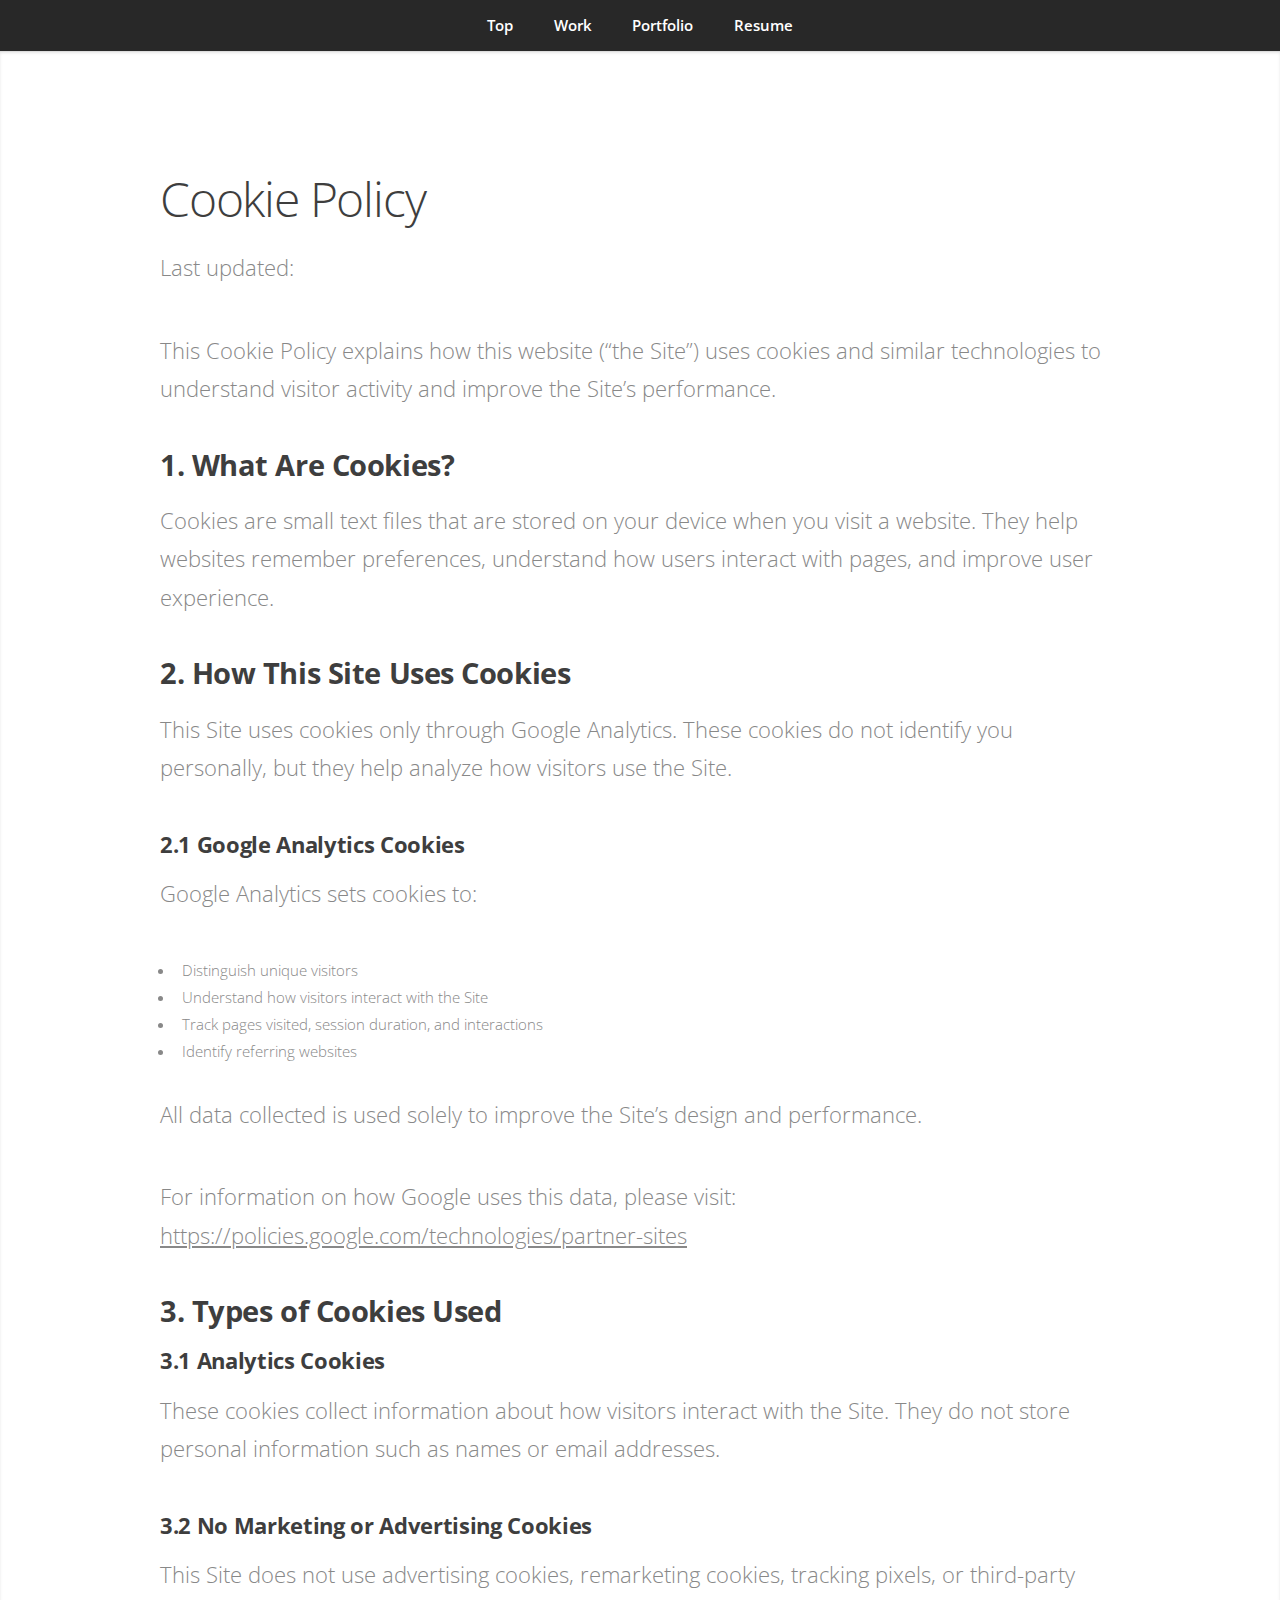
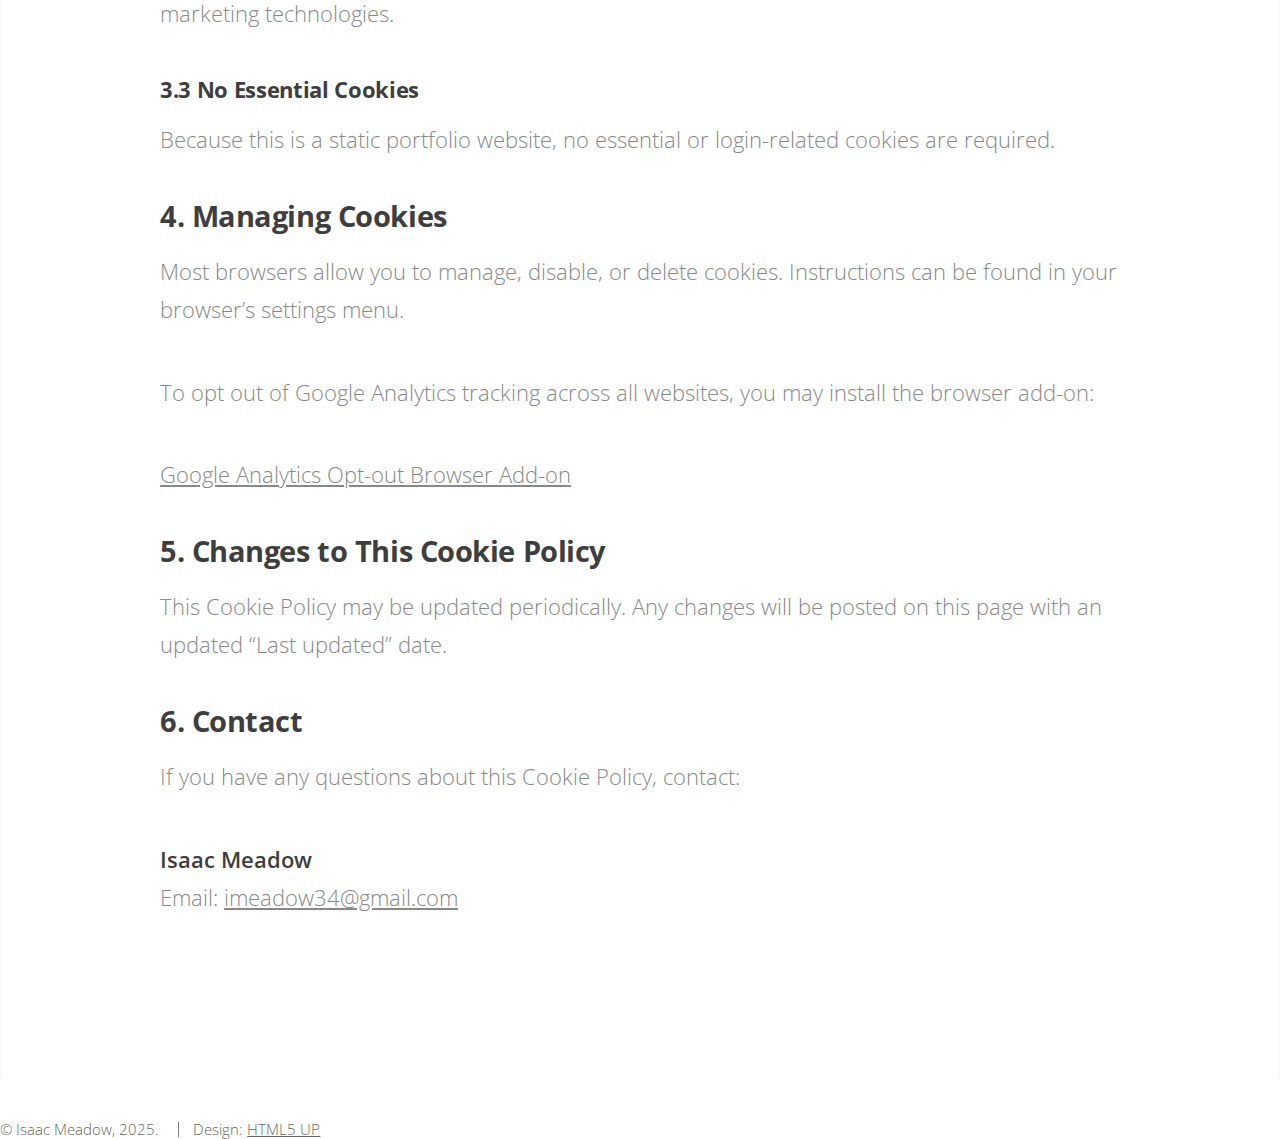
<file: cookie-policy.html>
<!DOCTYPE html>
<!--
	Miniport by HTML5 UP
	html5up.net | @ajlkn
	Free for personal and commercial use under the CCA 3.0 license (html5up.net/license)
-->
<html lang="en">
  <head>
    <title>Isaac Meadow Portfolio</title>
    <meta charset="utf-8" />
    <meta
    name="viewport"
    content="width=device-width, initial-scale=1"
  />  
    <link rel="stylesheet" href="assets/css/main.css" />

    <link rel="icon" type="image/png" sizes="32x32" href="./favicon-32x32.png">
    <link rel="icon" type="image/png" sizes="16x16" href="./favicon-16x16.png">
    <link rel="apple-touch-icon" sizes="180x180" href="./apple-touch-icon.png">
    <link rel="icon" type="image/png" sizes="192x192" href="./android-chrome-192x192.png"> 
    <link rel="icon" type="image/png" sizes="512x512" href="./android-chrome-512x512.png">   

    <meta name="description" content="Isaac Meadow's personal portfolio webpage showcasing projects, skills, and experience.">
    <meta name="viewport" content="width=device-width, initial-scale=1.0">
    
    <!-- Open Graph meta tags -->
    <meta property="og:type" content="website">
    <meta property="og:title" content="Isaac Meadow Portfolio">
    <meta property="og:description" content="Isaac Meadow's personal portfolio webpage showcasing projects, skills, and experience.">
    <meta property="og:image" content="https://isaacfmeadow.com/social-media.png">
    <meta property="og:url" content="https://isaacfmeadow.com">


  </head>
  <body class="is-preload">
    <!-- Nav -->
    <nav id="nav">
      <ul class="container">
        <li><a href="#top">Top</a></li>
        <li><a href="#work">Work</a></li>
        <li><a href="#portfolio">Portfolio</a></li>
        <li><a href="./portfolio_resume.pdf" target="_blank">Resume</a></li>
      </ul>
    </nav>

    <!-- Home -->
    <article id="top" class="wrapper style1">
      <div class="container">
        <h1>Cookie Policy</h1>
<p class="last-updated">Last updated: <!-- Add date here --></p>

<p>
  This Cookie Policy explains how this website (“the Site”) uses cookies and similar technologies
  to understand visitor activity and improve the Site’s performance.
</p>

<h2>1. What Are Cookies?</h2>
<p>
  Cookies are small text files that are stored on your device when you visit a website.
  They help websites remember preferences, understand how users interact with pages,
  and improve user experience.
</p>

<h2>2. How This Site Uses Cookies</h2>
<p>
  This Site uses cookies only through Google Analytics. These cookies do not identify you personally,
  but they help analyze how visitors use the Site.
</p>

<h3>2.1 Google Analytics Cookies</h3>
<p>
  Google Analytics sets cookies to:
</p>
<ul>
  <li>Distinguish unique visitors</li>
  <li>Understand how visitors interact with the Site</li>
  <li>Track pages visited, session duration, and interactions</li>
  <li>Identify referring websites</li>
</ul>

<p>
  All data collected is used solely to improve the Site’s design and performance.
</p>

<p>
  For information on how Google uses this data, please visit:<br>
  <a href="https://policies.google.com/technologies/partner-sites" target="_blank" rel="noopener noreferrer">
    https://policies.google.com/technologies/partner-sites
  </a>
</p>

<h2>3. Types of Cookies Used</h2>

<h3>3.1 Analytics Cookies</h3>
<p>
  These cookies collect information about how visitors interact with the Site.  
  They do not store personal information such as names or email addresses.
</p>

<h3>3.2 No Marketing or Advertising Cookies</h3>
<p>
  This Site does not use advertising cookies, remarketing cookies, tracking pixels,
  or third-party marketing technologies.
</p>

<h3>3.3 No Essential Cookies</h3>
<p>
  Because this is a static portfolio website, no essential or login-related cookies are required.
</p>

<h2>4. Managing Cookies</h2>
<p>
  Most browsers allow you to manage, disable, or delete cookies.  
  Instructions can be found in your browser’s settings menu.
</p>

<p>
  To opt out of Google Analytics tracking across all websites, you may install the browser add-on:
</p>
<p>
  <a href="https://tools.google.com/dlpage/gaoptout" target="_blank" rel="noopener noreferrer">
    Google Analytics Opt-out Browser Add-on
  </a>
</p>

<h2>5. Changes to This Cookie Policy</h2>
<p>
  This Cookie Policy may be updated periodically.  
  Any changes will be posted on this page with an updated “Last updated” date.
</p>

<h2>6. Contact</h2>
<p>If you have any questions about this Cookie Policy, contact:</p>
<p>
  <strong>Isaac Meadow</strong><br>
  Email: <a href="mailto:imeadow34@gmail.com">imeadow34@gmail.com</a>
</p>
        </div>
    </article>
      <footer>
        <ul id="copyright">
          <li>&copy; Isaac Meadow, 2025.</li>
          <li>Design: <a href="http://html5up.net">HTML5 UP</a></li>
        </ul>
      </footer>
    </article>

<!-- Google tag (gtag.js) -->
<script async src="https://www.googletagmanager.com/gtag/js?id=G-NL2PC5NGL1"></script>
<script>
  window.dataLayer = window.dataLayer || [];
  function gtag(){dataLayer.push(arguments);}
  gtag('js', new Date());

  gtag('config', 'G-NL2PC5NGL1');
</script>

    <!-- Scripts -->
    <script src="assets/js/jquery.min.js"></script>
    <script src="assets/js/jquery.scrolly.min.js"></script>
    <script src="assets/js/browser.min.js"></script>
    <script src="assets/js/breakpoints.min.js"></script>
    <script src="assets/js/util.js"></script>
    <script src="assets/js/main.js"></script>
  </body>
</html>
</file>
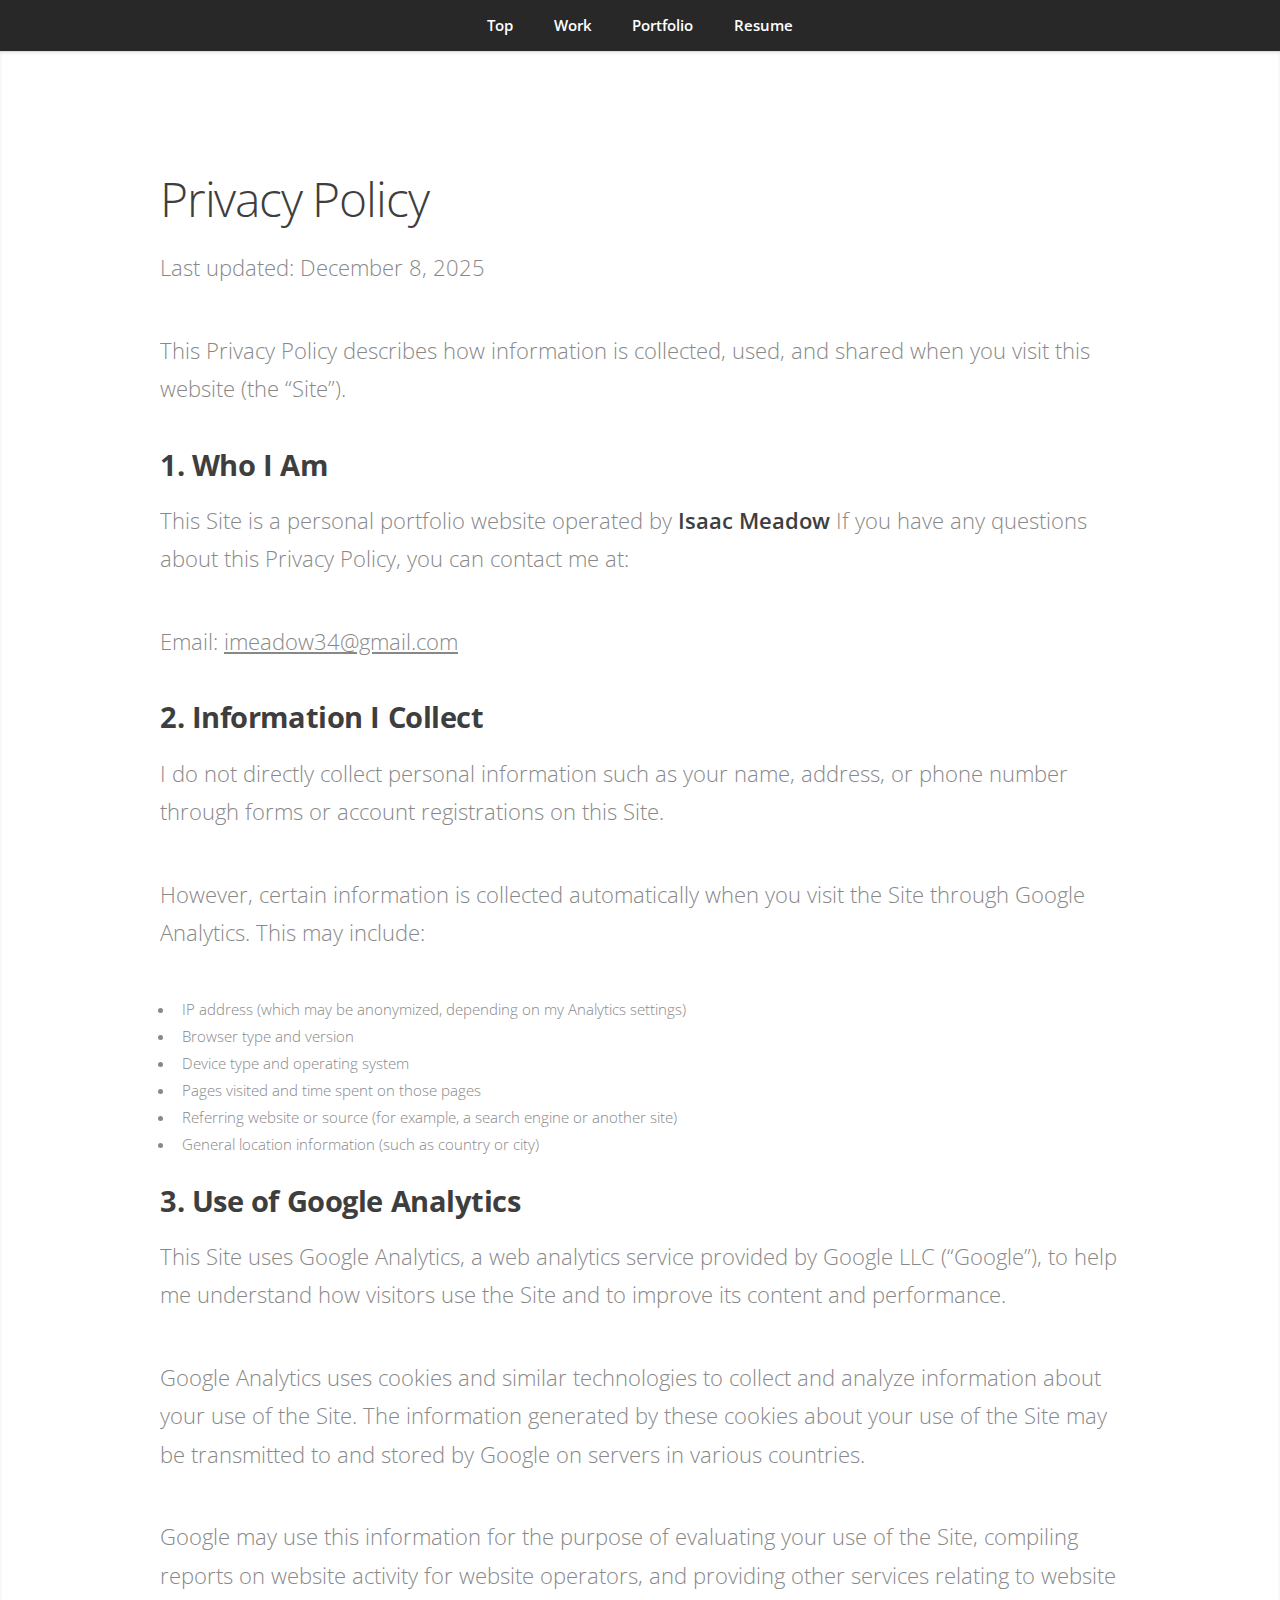
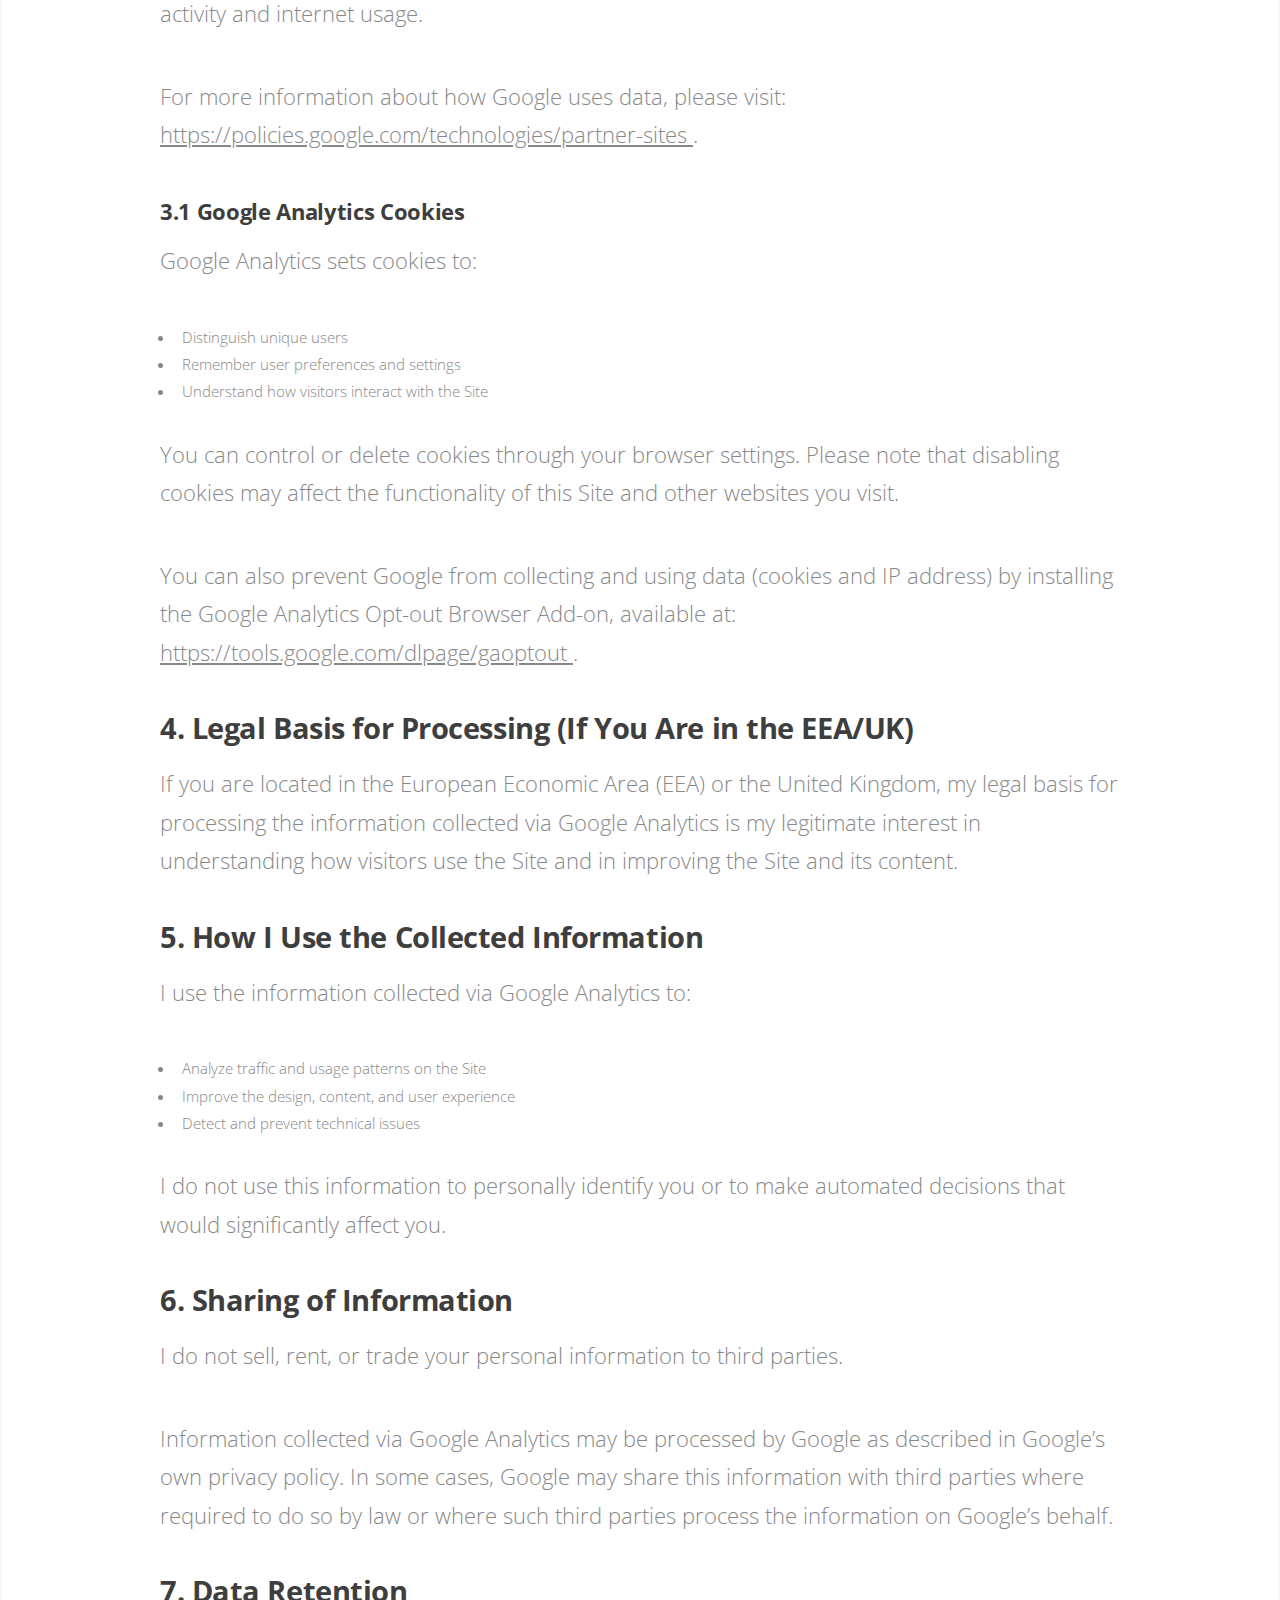
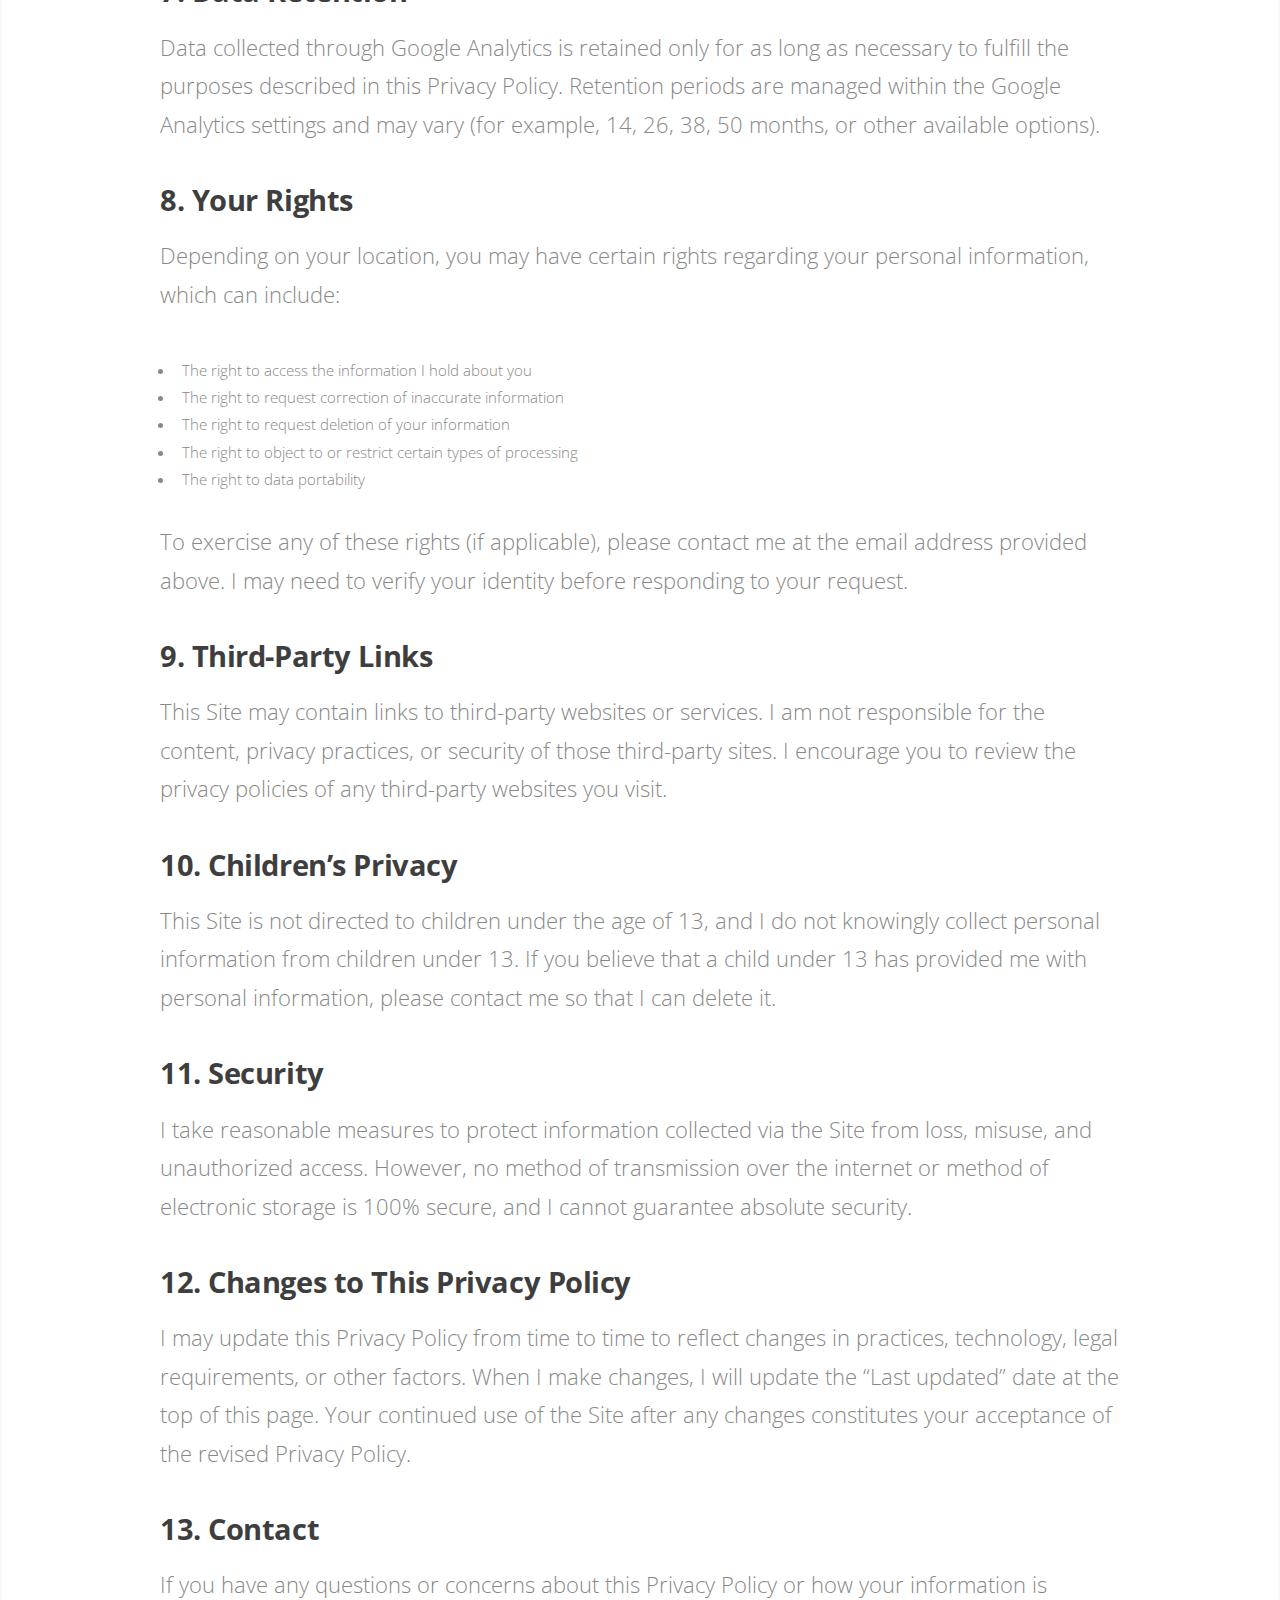
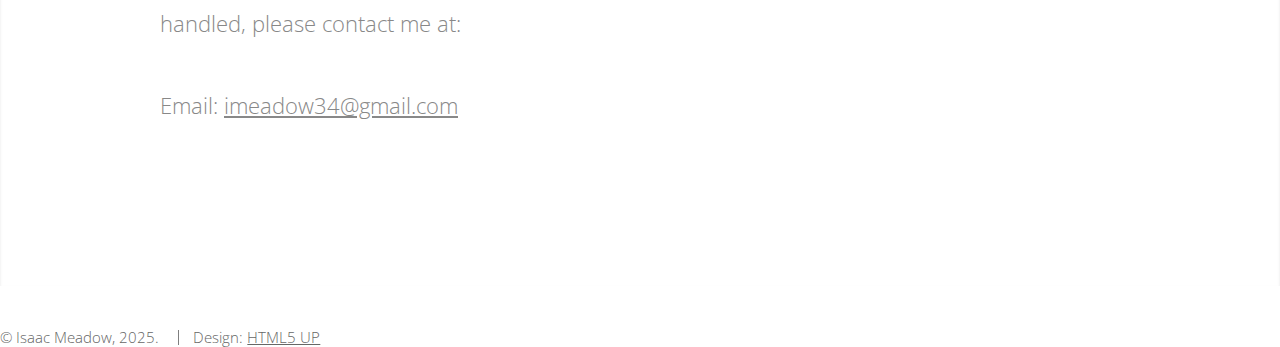
<file: privacy.html>
<!DOCTYPE html>
<!--
	Miniport by HTML5 UP
	html5up.net | @ajlkn
	Free for personal and commercial use under the CCA 3.0 license (html5up.net/license)
-->
<html lang="en">
  <head>
    <title>Isaac Meadow Portfolio</title>
    <meta charset="utf-8" />
    <meta
    name="viewport"
    content="width=device-width, initial-scale=1"
  />  
    <link rel="stylesheet" href="assets/css/main.css" />

    <link rel="icon" type="image/png" sizes="32x32" href="./favicon-32x32.png">
    <link rel="icon" type="image/png" sizes="16x16" href="./favicon-16x16.png">
    <link rel="apple-touch-icon" sizes="180x180" href="./apple-touch-icon.png">
    <link rel="icon" type="image/png" sizes="192x192" href="./android-chrome-192x192.png"> 
    <link rel="icon" type="image/png" sizes="512x512" href="./android-chrome-512x512.png">   

    <meta name="description" content="Isaac Meadow's personal portfolio webpage showcasing projects, skills, and experience.">
    <meta name="viewport" content="width=device-width, initial-scale=1.0">
    
    <!-- Open Graph meta tags -->
    <meta property="og:type" content="website">
    <meta property="og:title" content="Isaac Meadow Portfolio">
    <meta property="og:description" content="Isaac Meadow's personal portfolio webpage showcasing projects, skills, and experience.">
    <meta property="og:image" content="https://isaacfmeadow.com/social-media.png">
    <meta property="og:url" content="https://isaacfmeadow.com">


  </head>
  <body class="is-preload">
    <!-- Nav -->
    <nav id="nav">
      <ul class="container">
        <li><a href="#top">Top</a></li>
        <li><a href="#work">Work</a></li>
        <li><a href="#portfolio">Portfolio</a></li>
        <li><a href="./portfolio_resume.pdf" target="_blank">Resume</a></li>
      </ul>
    </nav>

    <!-- Home -->
    <article id="top" class="wrapper style1">
      <div class="container">
        <h1>Privacy Policy</h1>
        <p class="last-updated">Last updated: December 8, 2025<!-- Add date here, e.g. December 8, 2025 --></p>
      
        <p>
          This Privacy Policy describes how information is collected, used, and shared when you visit
          this website (the “Site”).
        </p>
      
        <h2>1. Who I Am</h2>
        <p>
          This Site is a personal portfolio website operated by
          <strong>Isaac Meadow</strong>
          If you have any questions about this Privacy Policy, you can contact me at:
        </p>
        <p>
          Email:
          <a href="mailto:isaacfmeadow@example.com">imeadow34@gmail.com</a>
          <!-- Replace with your contact email -->
        </p>
      
        <h2>2. Information I Collect</h2>
        <p>
          I do not directly collect personal information such as your name, address, or phone number
          through forms or account registrations on this Site.
        </p>
        <p>
          However, certain information is collected automatically when you visit the Site through
          Google Analytics. This may include:
        </p>
        <ul>
          <li>IP address (which may be anonymized, depending on my Analytics settings)</li>
          <li>Browser type and version</li>
          <li>Device type and operating system</li>
          <li>Pages visited and time spent on those pages</li>
          <li>Referring website or source (for example, a search engine or another site)</li>
          <li>General location information (such as country or city)</li>
        </ul>
      
        <h2>3. Use of Google Analytics</h2>
        <p>
          This Site uses Google Analytics, a web analytics service provided by Google LLC (“Google”),
          to help me understand how visitors use the Site and to improve its content and performance.
        </p>
        <p>
          Google Analytics uses cookies and similar technologies to collect and analyze information
          about your use of the Site. The information generated by these cookies about your use of
          the Site may be transmitted to and stored by Google on servers in various countries.
        </p>
        <p>
          Google may use this information for the purpose of evaluating your use of the Site,
          compiling reports on website activity for website operators, and providing other services
          relating to website activity and internet usage.
        </p>
        <p>
          For more information about how Google uses data, please visit:
          <a href="https://policies.google.com/technologies/partner-sites" target="_blank" rel="noopener noreferrer">
            https://policies.google.com/technologies/partner-sites
          </a>.
        </p>
      
        <h3>3.1 Google Analytics Cookies</h3>
        <p>
          Google Analytics sets cookies to:
        </p>
        <ul>
          <li>Distinguish unique users</li>
          <li>Remember user preferences and settings</li>
          <li>Understand how visitors interact with the Site</li>
        </ul>
        <p>
          You can control or delete cookies through your browser settings. Please note that disabling
          cookies may affect the functionality of this Site and other websites you visit.
        </p>
        <p>
          You can also prevent Google from collecting and using data (cookies and IP address) by
          installing the Google Analytics Opt-out Browser Add-on, available at:
          <a href="https://tools.google.com/dlpage/gaoptout" target="_blank" rel="noopener noreferrer">
            https://tools.google.com/dlpage/gaoptout
          </a>.
        </p>
      
        <h2>4. Legal Basis for Processing (If You Are in the EEA/UK)</h2>
        <p>
          If you are located in the European Economic Area (EEA) or the United Kingdom, my legal basis
          for processing the information collected via Google Analytics is my legitimate interest in
          understanding how visitors use the Site and in improving the Site and its content.
        </p>
      
        <h2>5. How I Use the Collected Information</h2>
        <p>
          I use the information collected via Google Analytics to:
        </p>
        <ul>
          <li>Analyze traffic and usage patterns on the Site</li>
          <li>Improve the design, content, and user experience</li>
          <li>Detect and prevent technical issues</li>
        </ul>
        <p>
          I do not use this information to personally identify you or to make automated decisions that
          would significantly affect you.
        </p>
      
        <h2>6. Sharing of Information</h2>
        <p>
          I do not sell, rent, or trade your personal information to third parties.
        </p>
        <p>
          Information collected via Google Analytics may be processed by Google as described in
          Google’s own privacy policy. In some cases, Google may share this information with third
          parties where required to do so by law or where such third parties process the information
          on Google’s behalf.
        </p>
      
        <h2>7. Data Retention</h2>
        <p>
          Data collected through Google Analytics is retained only for as long as necessary to fulfill
          the purposes described in this Privacy Policy. Retention periods are managed within the
          Google Analytics settings and may vary (for example, 14, 26, 38, 50 months, or other
          available options).
        </p>
      
        <h2>8. Your Rights</h2>
        <p>
          Depending on your location, you may have certain rights regarding your personal information,
          which can include:
        </p>
        <ul>
          <li>The right to access the information I hold about you</li>
          <li>The right to request correction of inaccurate information</li>
          <li>The right to request deletion of your information</li>
          <li>The right to object to or restrict certain types of processing</li>
          <li>The right to data portability</li>
        </ul>
        <p>
          To exercise any of these rights (if applicable), please contact me at the email address
          provided above. I may need to verify your identity before responding to your request.
        </p>
      
        <h2>9. Third-Party Links</h2>
        <p>
          This Site may contain links to third-party websites or services. I am not responsible for
          the content, privacy practices, or security of those third-party sites. I encourage you to
          review the privacy policies of any third-party websites you visit.
        </p>
      
        <h2>10. Children’s Privacy</h2>
        <p>
          This Site is not directed to children under the age of 13, and I do not knowingly collect
          personal information from children under 13. If you believe that a child under 13 has
          provided me with personal information, please contact me so that I can delete it.
        </p>
      
        <h2>11. Security</h2>
        <p>
          I take reasonable measures to protect information collected via the Site from loss, misuse,
          and unauthorized access. However, no method of transmission over the internet or method of
          electronic storage is 100% secure, and I cannot guarantee absolute security.
        </p>
      
        <h2>12. Changes to This Privacy Policy</h2>
        <p>
          I may update this Privacy Policy from time to time to reflect changes in practices,
          technology, legal requirements, or other factors. When I make changes, I will update the
          “Last updated” date at the top of this page. Your continued use of the Site after any
          changes constitutes your acceptance of the revised Privacy Policy.
        </p>
      
        <h2>13. Contact</h2>
        <p>
          If you have any questions or concerns about this Privacy Policy or how your information is
          handled, please contact me at:
        </p>
        <p>
          Email:
          <a href="mailto:you@imeadow34@gmail.com">imeadow34@gmail.com</a>
          <!-- Replace with your contact email -->
        </p>
        </div>
    </article>
      <footer>
        <ul id="copyright">
          <li>&copy; Isaac Meadow, 2025.</li>
          <li>Design: <a href="http://html5up.net">HTML5 UP</a></li>
        </ul>
      </footer>

<!-- Google tag (gtag.js) -->
<script async src="https://www.googletagmanager.com/gtag/js?id=G-NL2PC5NGL1"></script>
<script>
  window.dataLayer = window.dataLayer || [];
  function gtag(){dataLayer.push(arguments);}
  gtag('js', new Date());

  gtag('config', 'G-NL2PC5NGL1');
</script>

    <!-- Scripts -->
    <script src="assets/js/jquery.min.js"></script>
    <script src="assets/js/jquery.scrolly.min.js"></script>
    <script src="assets/js/browser.min.js"></script>
    <script src="assets/js/breakpoints.min.js"></script>
    <script src="assets/js/util.js"></script>
    <script src="assets/js/main.js"></script>
  </body>
</html>
</file>
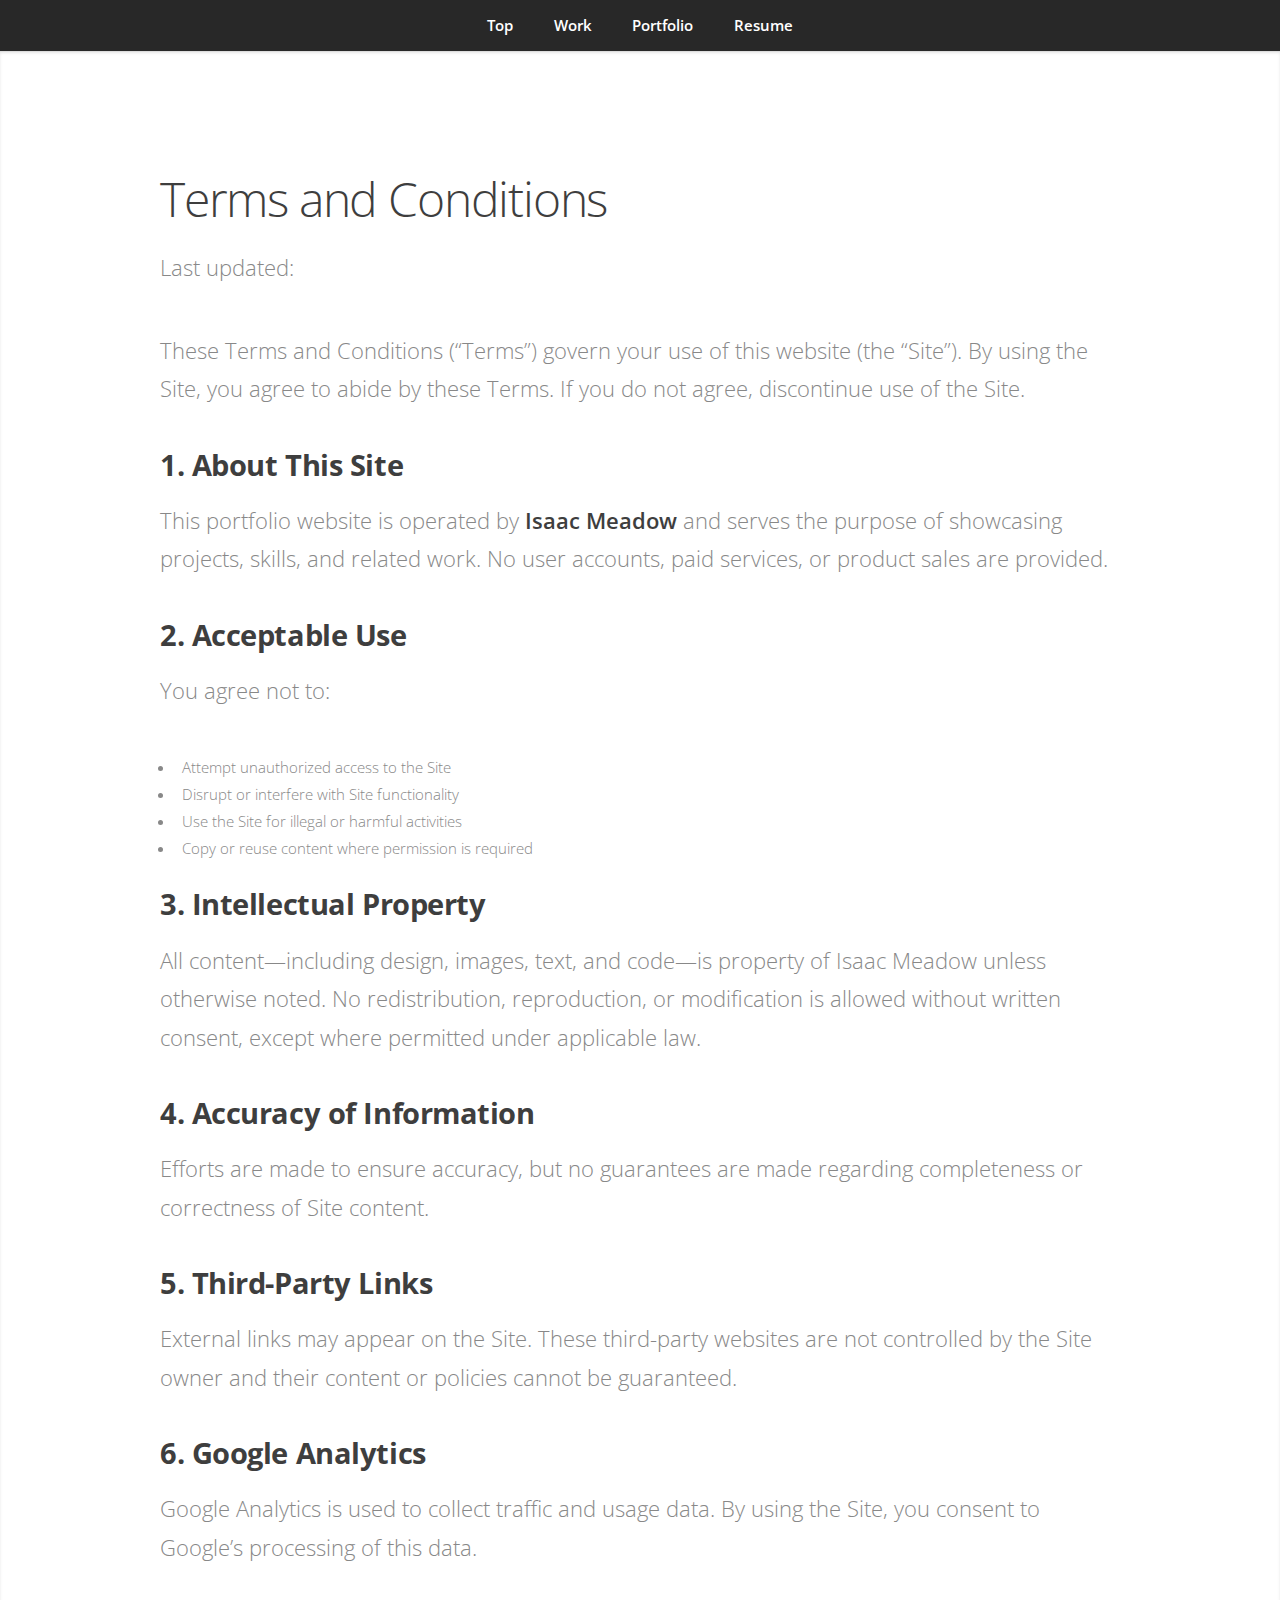
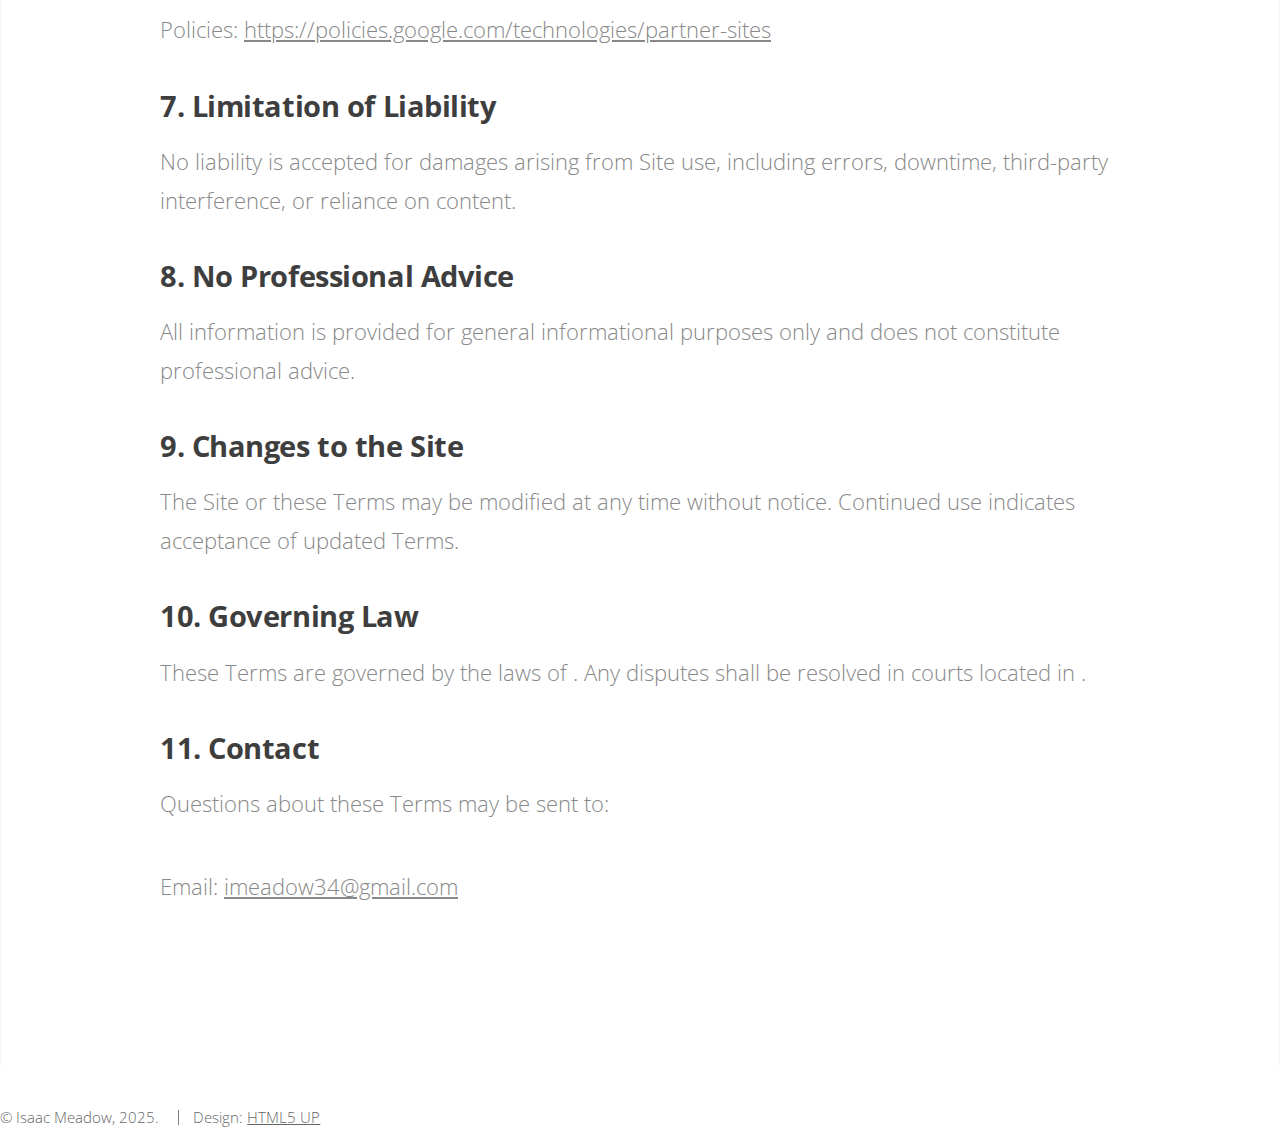
<file: terms-conditions.html>
<!DOCTYPE html>
<!--
	Miniport by HTML5 UP
	html5up.net | @ajlkn
	Free for personal and commercial use under the CCA 3.0 license (html5up.net/license)
-->
<html lang="en">
  <head>
    <title>Isaac Meadow Portfolio</title>
    <meta charset="utf-8" />
    <meta
    name="viewport"
    content="width=device-width, initial-scale=1"
  />  
    <link rel="stylesheet" href="assets/css/main.css" />

    <link rel="icon" type="image/png" sizes="32x32" href="./favicon-32x32.png">
    <link rel="icon" type="image/png" sizes="16x16" href="./favicon-16x16.png">
    <link rel="apple-touch-icon" sizes="180x180" href="./apple-touch-icon.png">
    <link rel="icon" type="image/png" sizes="192x192" href="./android-chrome-192x192.png"> 
    <link rel="icon" type="image/png" sizes="512x512" href="./android-chrome-512x512.png">   

    <meta name="description" content="Isaac Meadow's personal portfolio webpage showcasing projects, skills, and experience.">
    <meta name="viewport" content="width=device-width, initial-scale=1.0">
    
    <!-- Open Graph meta tags -->
    <meta property="og:type" content="website">
    <meta property="og:title" content="Isaac Meadow Portfolio">
    <meta property="og:description" content="Isaac Meadow's personal portfolio webpage showcasing projects, skills, and experience.">
    <meta property="og:image" content="https://isaacfmeadow.com/social-media.png">
    <meta property="og:url" content="https://isaacfmeadow.com">


  </head>
  <body class="is-preload">
    <!-- Nav -->
    <nav id="nav">
      <ul class="container">
        <li><a href="#top">Top</a></li>
        <li><a href="#work">Work</a></li>
        <li><a href="#portfolio">Portfolio</a></li>
        <li><a href="./portfolio_resume.pdf" target="_blank">Resume</a></li>
      </ul>
    </nav>

    <!-- Home -->
    <article id="top" class="wrapper style1">
      <div class="container">
        <h1>Terms and Conditions</h1>
        <p class="last-updated">Last updated: <!-- Add date here --></p>
      
        <p>
          These Terms and Conditions (“Terms”) govern your use of this website (the “Site”). By using
          the Site, you agree to abide by these Terms. If you do not agree, discontinue use of the Site.
        </p>
      
        <h2>1. About This Site</h2>
        <p>
          This portfolio website is operated by <strong>Isaac Meadow</strong> and serves the purpose of
          showcasing projects, skills, and related work. No user accounts, paid services, or product
          sales are provided.
        </p>
      
        <h2>2. Acceptable Use</h2>
        <p>You agree not to:</p>
        <ul>
          <li>Attempt unauthorized access to the Site</li>
          <li>Disrupt or interfere with Site functionality</li>
          <li>Use the Site for illegal or harmful activities</li>
          <li>Copy or reuse content where permission is required</li>
        </ul>
      
        <h2>3. Intellectual Property</h2>
        <p>
          All content—including design, images, text, and code—is property of Isaac Meadow unless
          otherwise noted. No redistribution, reproduction, or modification is allowed without written
          consent, except where permitted under applicable law.
        </p>
      
        <h2>4. Accuracy of Information</h2>
        <p>
          Efforts are made to ensure accuracy, but no guarantees are made regarding completeness or
          correctness of Site content.
        </p>
      
        <h2>5. Third-Party Links</h2>
        <p>
          External links may appear on the Site. These third-party websites are not controlled by
          the Site owner and their content or policies cannot be guaranteed.
        </p>
      
        <h2>6. Google Analytics</h2>
        <p>
          Google Analytics is used to collect traffic and usage data. By using the Site, you consent to
          Google’s processing of this data.
        </p>
        <p>
          Policies:  
          <a href="https://policies.google.com/technologies/partner-sites" target="_blank" rel="noopener noreferrer">
            https://policies.google.com/technologies/partner-sites
          </a>
        </p>
      
        <h2>7. Limitation of Liability</h2>
        <p>
          No liability is accepted for damages arising from Site use, including errors, downtime,
          third-party interference, or reliance on content.
        </p>
      
        <h2>8. No Professional Advice</h2>
        <p>
          All information is provided for general informational purposes only and does not constitute
          professional advice.
        </p>
      
        <h2>9. Changes to the Site</h2>
        <p>
          The Site or these Terms may be modified at any time without notice. Continued use indicates
          acceptance of updated Terms.
        </p>
      
        <h2>10. Governing Law</h2>
        <p>
          These Terms are governed by the laws of <!-- Your country/region -->. Any disputes shall be
          resolved in courts located in <!-- Your region -->.
        </p>
      
        <h2>11. Contact</h2>
        <p>Questions about these Terms may be sent to:</p>
        <p>Email: <a href="mailto:imeadow34@gmail.com">imeadow34@gmail.com</a></p>
      
        </div>
    </article>
      <footer>
        <ul id="copyright">
          <li>&copy; Isaac Meadow, 2025.</li>
          <li>Design: <a href="http://html5up.net">HTML5 UP</a></li>
        </ul>
      </footer>

<!-- Google tag (gtag.js) -->
<script async src="https://www.googletagmanager.com/gtag/js?id=G-NL2PC5NGL1"></script>
<script>
  window.dataLayer = window.dataLayer || [];
  function gtag(){dataLayer.push(arguments);}
  gtag('js', new Date());

  gtag('config', 'G-NL2PC5NGL1');
</script>

    <!-- Scripts -->
    <script src="assets/js/jquery.min.js"></script>
    <script src="assets/js/jquery.scrolly.min.js"></script>
    <script src="assets/js/browser.min.js"></script>
    <script src="assets/js/breakpoints.min.js"></script>
    <script src="assets/js/util.js"></script>
    <script src="assets/js/main.js"></script>
  </body>
</html>
</file>
<file: assets/css/main.css>
@import url("https://fonts.googleapis.com/css?family=Open+Sans:300,300italic,600,600italic,700");
@import url("fontawesome-all.min.css");

/*
	Miniport by HTML5 UP
	html5up.net | @ajlkn
	Free for personal and commercial use under the CCA 3.0 license (html5up.net/license)
*/

html, body, div, span, applet, object,
iframe, h1, h2, h3, h4, h5, h6, p, blockquote,
pre, a, abbr, acronym, address, big, cite,
code, del, dfn, em, img, ins, kbd, q, s, samp,
small, strike, strong, sub, sup, tt, var, b,
u, i, center, dl, dt, dd, ol, ul, li, fieldset,
form, label, legend, table, caption, tbody,
tfoot, thead, tr, th, td, article, aside,
canvas, details, embed, figure, figcaption,
footer, header, hgroup, menu, nav, output, ruby,
section, summary, time, mark, audio, video {
	margin: 0;
	padding: 0;
	border: 0;
	font-size: 100%;
	font: inherit;
	vertical-align: baseline;}

article, aside, details, figcaption, figure,
footer, header, hgroup, menu, nav, section {
	display: block;}

body {
	line-height: 1;
}

ol, ul {
	list-style: none;
}

blockquote, q {
	quotes: none;
}

	blockquote:before, blockquote:after, q:before, q:after {
		content: '';
		content: none;
	}

table {
	border-collapse: collapse;
	border-spacing: 0;
}

body {
	-webkit-text-size-adjust: none;
}

mark {
	background-color: transparent;
	color: inherit;
}

input::-moz-focus-inner {
	border: 0;
	padding: 0;
}

input, select, textarea {
	-moz-appearance: none;
	-webkit-appearance: none;
	-ms-appearance: none;
	appearance: none;
}

/* Basic */

	html {
		box-sizing: border-box;
	}

	*, *:before, *:after {
		box-sizing: inherit;
	}

	body {
		padding-top: 3.5em;
	}

		body.is-preload *, body.is-preload *:before, body.is-preload *:after {
			-moz-animation: none !important;
			-webkit-animation: none !important;
			-ms-animation: none !important;
			animation: none !important;
			-moz-transition: none !important;
			-webkit-transition: none !important;
			-ms-transition: none !important;
			transition: none !important;
		}

	body, input, textarea, select {
		font-family: 'Open Sans', sans-serif;
		line-height: 1.85em;
		color: #888;
		font-weight: 300;
		font-size: 13pt;
	}

	a {
		-moz-transition: color .2s ease-in-out;
		-webkit-transition: color .2s ease-in-out;
		-ms-transition: color .2s ease-in-out;
		transition: color .2s ease-in-out;
		color: #43B3E0;
		text-decoration: underline;
	}

		a:hover {
			color: #43bff0 !important;
		}

		a img {
			border: 0;
		}

	b, strong {
		font-weight: 600;
		color: #3e3e3e;
	}

	i, em {
		font-style: italic;
	}

	sub {
		position: relative;
		top: 0.5em;
		font-size: 0.8em;
	}

	sup {
		position: relative;
		top: -0.5em;
		font-size: 0.8em;
	}

	blockquote {
		border-left: solid 0.75em #eee;
		padding: 1em 0 1em 1.5em;
		font-style: italic;
	}

	h1, h2, h3, h4, h5, h6 {
		color: #3e3e3e;
		margin: 0 0 0.75em 0;
	}

	h1 a, h2 a, h3 a, h4 a, h5 a, h6 a {
		text-decoration: none;
		color: inherit;
	}

	h2, h3, h4, h5, h6 {
		font-weight: 700;
	}

	h1 {
		font-size: 3.25em;
		letter-spacing: -0.025em;
		font-weight: 300;
	}

		h1 strong {
			font-weight: 700;
		}

	h2 {
		font-size: 2em;
		letter-spacing: -0.015em;
	}

	h3 {
		font-size: 1.5em;
		letter-spacing: -0.015em;
	}

	em, i {
		font-style: italic;
	}

	br.clear {
		clear: both;
	}

	hr {
		border: 0;
		border-top: solid 1px #444;
		border-top-color: rgba(0, 0, 0, 0.35);
		box-shadow: 0px 1px 0px 0px rgba(255, 255, 255, 0.1);
		height: 1px;
		margin: 3em 0;
	}

	p, ul, ol, dl, table {
		margin-bottom: 2em;
	}

	header {
		margin: 0 0 3em 0;
	}

		header > p {
			font-size: 1.25em;
			margin: 0;
		}

	footer {
		margin: 3em 0 0 0;
	}

		footer > p {
			font-size: 1.25em;
		}

/* Container */

	.container {
		margin: 0 auto;
		max-width: calc(100% - 50px);
		width: 1200px;
	}

		.container.medium {
			width: 900px;
		}

		@media screen and (max-width: 1680px) {

			.container {
				width: 1200px;
			}

				.container.medium {
					width: 900px;
				}

		}

		@media screen and (max-width: 1280px) {

			.container {
				width: 960px;
			}

				.container.medium {
					width: 720px;
				}

		}

		@media screen and (max-width: 980px) {

			.container {
				width: 100%;
			}

				.container.medium {
					width: 75%;
				}

		}

		@media screen and (max-width: 736px) {

			.container {
				width: 100%;
				max-width: calc(100% - 30px);
			}

				.container.medium {
					width: 100%;
				}

		}

/* Row */

	.row {
		display: flex;
		flex-wrap: wrap;
		box-sizing: border-box;
		align-items: stretch;
	}

		.row > * {
			box-sizing: border-box;
		}

		.row.gtr-uniform > * > :last-child {
			margin-bottom: 0;
		}

		.row.aln-left {
			justify-content: flex-start;
		}

		.row.aln-center {
			justify-content: center;
		}

		.row.aln-right {
			justify-content: flex-end;
		}

		.row.aln-top {
			align-items: flex-start;
		}

		.row.aln-middle {
			align-items: center;
		}

		.row.aln-bottom {
			align-items: flex-end;
		}

		.row > .imp {
			order: -1;
		}

		.row > .col-1 {
			width: 8.33333%;
		}

		.row > .off-1 {
			margin-left: 8.33333%;
		}

		.row > .col-2 {
			width: 16.66667%;
		}

		.row > .off-2 {
			margin-left: 16.66667%;
		}

		.row > .col-3 {
			width: 25%;
		}

		.row > .off-3 {
			margin-left: 25%;
		}

		.row > .col-4 {
			width: 33.33333%;
		}

		.row > .off-4 {
			margin-left: 33.33333%;
		}

		.row > .col-5 {
			width: 41.66667%;
		}

		.row > .off-5 {
			margin-left: 41.66667%;
		}

		.row > .col-6 {
			width: 50%;
		}

		.row > .off-6 {
			margin-left: 50%;
		}

		.row > .col-7 {
			width: 58.33333%;
		}

		.row > .off-7 {
			margin-left: 58.33333%;
		}

		.row > .col-8 {
			width: 66.66667%;
		}

		.row > .off-8 {
			margin-left: 66.66667%;
		}

		.row > .col-9 {
			width: 75%;
		}

		.row > .off-9 {
			margin-left: 75%;
		}

		.row > .col-10 {
			width: 83.33333%;
		}

		.row > .off-10 {
			margin-left: 83.33333%;
		}

		.row > .col-11 {
			width: 91.66667%;
		}

		.row > .off-11 {
			margin-left: 91.66667%;
		}

		.row > .col-12 {
			width: 100%;
		}

		.row > .off-12 {
			margin-left: 100%;
		}

		.row.gtr-0 {
			margin-top: 0px;
			margin-left: 0px;
		}

			.row.gtr-0 > * {
				padding: 0px 0 0 0px;
			}

			.row.gtr-0.gtr-uniform {
				margin-top: 0px;
			}

				.row.gtr-0.gtr-uniform > * {
					padding-top: 0px;
				}

		.row.gtr-25 {
			margin-top: -6.25px;
			margin-left: -6.25px;
		}

			.row.gtr-25 > * {
				padding: 6.25px 0 0 6.25px;
			}

			.row.gtr-25.gtr-uniform {
				margin-top: -6.25px;
			}

				.row.gtr-25.gtr-uniform > * {
					padding-top: 6.25px;
				}

		.row.gtr-50 {
			margin-top: -12.5px;
			margin-left: -12.5px;
		}

			.row.gtr-50 > * {
				padding: 12.5px 0 0 12.5px;
			}

			.row.gtr-50.gtr-uniform {
				margin-top: -12.5px;
			}

				.row.gtr-50.gtr-uniform > * {
					padding-top: 12.5px;
				}

		.row {
			margin-top: -25px;
			margin-left: -25px;
		}

			.row > * {
				padding: 25px 0 0 25px;
			}

			.row.gtr-uniform {
				margin-top: -25px;
			}

				.row.gtr-uniform > * {
					padding-top: 25px;
				}

		.row.gtr-150 {
			margin-top: -37.5px;
			margin-left: -37.5px;
		}

			.row.gtr-150 > * {
				padding: 37.5px 0 0 37.5px;
			}

			.row.gtr-150.gtr-uniform {
				margin-top: -37.5px;
			}

				.row.gtr-150.gtr-uniform > * {
					padding-top: 37.5px;
				}

		.row.gtr-200 {
			margin-top: -50px;
			margin-left: -50px;
		}

			.row.gtr-200 > * {
				padding: 50px 0 0 50px;
			}

			.row.gtr-200.gtr-uniform {
				margin-top: -50px;
			}

				.row.gtr-200.gtr-uniform > * {
					padding-top: 50px;
				}

		@media screen and (max-width: 1680px) {

			.row {
				display: flex;
				flex-wrap: wrap;
				box-sizing: border-box;
				align-items: stretch;
			}

				.row > * {
					box-sizing: border-box;
				}

				.row.gtr-uniform > * > :last-child {
					margin-bottom: 0;
				}

				.row.aln-left {
					justify-content: flex-start;
				}

				.row.aln-center {
					justify-content: center;
				}

				.row.aln-right {
					justify-content: flex-end;
				}

				.row.aln-top {
					align-items: flex-start;
				}

				.row.aln-middle {
					align-items: center;
				}

				.row.aln-bottom {
					align-items: flex-end;
				}

				.row > .imp-xlarge {
					order: -1;
				}

				.row > .col-1-xlarge {
					width: 8.33333%;
				}

				.row > .off-1-xlarge {
					margin-left: 8.33333%;
				}

				.row > .col-2-xlarge {
					width: 16.66667%;
				}

				.row > .off-2-xlarge {
					margin-left: 16.66667%;
				}

				.row > .col-3-xlarge {
					width: 25%;
				}

				.row > .off-3-xlarge {
					margin-left: 25%;
				}

				.row > .col-4-xlarge {
					width: 33.33333%;
				}

				.row > .off-4-xlarge {
					margin-left: 33.33333%;
				}

				.row > .col-5-xlarge {
					width: 41.66667%;
				}

				.row > .off-5-xlarge {
					margin-left: 41.66667%;
				}

				.row > .col-6-xlarge {
					width: 50%;
				}

				.row > .off-6-xlarge {
					margin-left: 50%;
				}

				.row > .col-7-xlarge {
					width: 58.33333%;
				}

				.row > .off-7-xlarge {
					margin-left: 58.33333%;
				}

				.row > .col-8-xlarge {
					width: 66.66667%;
				}

				.row > .off-8-xlarge {
					margin-left: 66.66667%;
				}

				.row > .col-9-xlarge {
					width: 75%;
				}

				.row > .off-9-xlarge {
					margin-left: 75%;
				}

				.row > .col-10-xlarge {
					width: 83.33333%;
				}

				.row > .off-10-xlarge {
					margin-left: 83.33333%;
				}

				.row > .col-11-xlarge {
					width: 91.66667%;
				}

				.row > .off-11-xlarge {
					margin-left: 91.66667%;
				}

				.row > .col-12-xlarge {
					width: 100%;
				}

				.row > .off-12-xlarge {
					margin-left: 100%;
				}

				.row.gtr-0 {
					margin-top: 0px;
					margin-left: 0px;
				}

					.row.gtr-0 > * {
						padding: 0px 0 0 0px;
					}

					.row.gtr-0.gtr-uniform {
						margin-top: 0px;
					}

						.row.gtr-0.gtr-uniform > * {
							padding-top: 0px;
						}

				.row.gtr-25 {
					margin-top: -6.25px;
					margin-left: -6.25px;
				}

					.row.gtr-25 > * {
						padding: 6.25px 0 0 6.25px;
					}

					.row.gtr-25.gtr-uniform {
						margin-top: -6.25px;
					}

						.row.gtr-25.gtr-uniform > * {
							padding-top: 6.25px;
						}

				.row.gtr-50 {
					margin-top: -12.5px;
					margin-left: -12.5px;
				}

					.row.gtr-50 > * {
						padding: 12.5px 0 0 12.5px;
					}

					.row.gtr-50.gtr-uniform {
						margin-top: -12.5px;
					}

						.row.gtr-50.gtr-uniform > * {
							padding-top: 12.5px;
						}

				.row {
					margin-top: -25px;
					margin-left: -25px;
				}

					.row > * {
						padding: 25px 0 0 25px;
					}

					.row.gtr-uniform {
						margin-top: -25px;
					}

						.row.gtr-uniform > * {
							padding-top: 25px;
						}

				.row.gtr-150 {
					margin-top: -37.5px;
					margin-left: -37.5px;
				}

					.row.gtr-150 > * {
						padding: 37.5px 0 0 37.5px;
					}

					.row.gtr-150.gtr-uniform {
						margin-top: -37.5px;
					}

						.row.gtr-150.gtr-uniform > * {
							padding-top: 37.5px;
						}

				.row.gtr-200 {
					margin-top: -50px;
					margin-left: -50px;
				}

					.row.gtr-200 > * {
						padding: 50px 0 0 50px;
					}

					.row.gtr-200.gtr-uniform {
						margin-top: -50px;
					}

						.row.gtr-200.gtr-uniform > * {
							padding-top: 50px;
						}

		}

		@media screen and (max-width: 1280px) {

			.row {
				display: flex;
				flex-wrap: wrap;
				box-sizing: border-box;
				align-items: stretch;
			}

				.row > * {
					box-sizing: border-box;
				}

				.row.gtr-uniform > * > :last-child {
					margin-bottom: 0;
				}

				.row.aln-left {
					justify-content: flex-start;
				}

				.row.aln-center {
					justify-content: center;
				}

				.row.aln-right {
					justify-content: flex-end;
				}

				.row.aln-top {
					align-items: flex-start;
				}

				.row.aln-middle {
					align-items: center;
				}

				.row.aln-bottom {
					align-items: flex-end;
				}

				.row > .imp-large {
					order: -1;
				}

				.row > .col-1-large {
					width: 8.33333%;
				}

				.row > .off-1-large {
					margin-left: 8.33333%;
				}

				.row > .col-2-large {
					width: 16.66667%;
				}

				.row > .off-2-large {
					margin-left: 16.66667%;
				}

				.row > .col-3-large {
					width: 25%;
				}

				.row > .off-3-large {
					margin-left: 25%;
				}

				.row > .col-4-large {
					width: 33.33333%;
				}

				.row > .off-4-large {
					margin-left: 33.33333%;
				}

				.row > .col-5-large {
					width: 41.66667%;
				}

				.row > .off-5-large {
					margin-left: 41.66667%;
				}

				.row > .col-6-large {
					width: 50%;
				}

				.row > .off-6-large {
					margin-left: 50%;
				}

				.row > .col-7-large {
					width: 58.33333%;
				}

				.row > .off-7-large {
					margin-left: 58.33333%;
				}

				.row > .col-8-large {
					width: 66.66667%;
				}

				.row > .off-8-large {
					margin-left: 66.66667%;
				}

				.row > .col-9-large {
					width: 75%;
				}

				.row > .off-9-large {
					margin-left: 75%;
				}

				.row > .col-10-large {
					width: 83.33333%;
				}

				.row > .off-10-large {
					margin-left: 83.33333%;
				}

				.row > .col-11-large {
					width: 91.66667%;
				}

				.row > .off-11-large {
					margin-left: 91.66667%;
				}

				.row > .col-12-large {
					width: 100%;
				}

				.row > .off-12-large {
					margin-left: 100%;
				}

				.row.gtr-0 {
					margin-top: 0px;
					margin-left: 0px;
				}

					.row.gtr-0 > * {
						padding: 0px 0 0 0px;
					}

					.row.gtr-0.gtr-uniform {
						margin-top: 0px;
					}

						.row.gtr-0.gtr-uniform > * {
							padding-top: 0px;
						}

				.row.gtr-25 {
					margin-top: -6.25px;
					margin-left: -6.25px;
				}

					.row.gtr-25 > * {
						padding: 6.25px 0 0 6.25px;
					}

					.row.gtr-25.gtr-uniform {
						margin-top: -6.25px;
					}

						.row.gtr-25.gtr-uniform > * {
							padding-top: 6.25px;
						}

				.row.gtr-50 {
					margin-top: -12.5px;
					margin-left: -12.5px;
				}

					.row.gtr-50 > * {
						padding: 12.5px 0 0 12.5px;
					}

					.row.gtr-50.gtr-uniform {
						margin-top: -12.5px;
					}

						.row.gtr-50.gtr-uniform > * {
							padding-top: 12.5px;
						}

				.row {
					margin-top: -25px;
					margin-left: -25px;
				}

					.row > * {
						padding: 25px 0 0 25px;
					}

					.row.gtr-uniform {
						margin-top: -25px;
					}

						.row.gtr-uniform > * {
							padding-top: 25px;
						}

				.row.gtr-150 {
					margin-top: -37.5px;
					margin-left: -37.5px;
				}

					.row.gtr-150 > * {
						padding: 37.5px 0 0 37.5px;
					}

					.row.gtr-150.gtr-uniform {
						margin-top: -37.5px;
					}

						.row.gtr-150.gtr-uniform > * {
							padding-top: 37.5px;
						}

				.row.gtr-200 {
					margin-top: -50px;
					margin-left: -50px;
				}

					.row.gtr-200 > * {
						padding: 50px 0 0 50px;
					}

					.row.gtr-200.gtr-uniform {
						margin-top: -50px;
					}

						.row.gtr-200.gtr-uniform > * {
							padding-top: 50px;
						}

		}

		@media screen and (max-width: 980px) {

			.row {
				display: flex;
				flex-wrap: wrap;
				box-sizing: border-box;
				align-items: stretch;
			}

				.row > * {
					box-sizing: border-box;
				}

				.row.gtr-uniform > * > :last-child {
					margin-bottom: 0;
				}

				.row.aln-left {
					justify-content: flex-start;
				}

				.row.aln-center {
					justify-content: center;
				}

				.row.aln-right {
					justify-content: flex-end;
				}

				.row.aln-top {
					align-items: flex-start;
				}

				.row.aln-middle {
					align-items: center;
				}

				.row.aln-bottom {
					align-items: flex-end;
				}

				.row > .imp-medium {
					order: -1;
				}

				.row > .col-1-medium {
					width: 8.33333%;
				}

				.row > .off-1-medium {
					margin-left: 8.33333%;
				}

				.row > .col-2-medium {
					width: 16.66667%;
				}

				.row > .off-2-medium {
					margin-left: 16.66667%;
				}

				.row > .col-3-medium {
					width: 25%;
				}

				.row > .off-3-medium {
					margin-left: 25%;
				}

				.row > .col-4-medium {
					width: 33.33333%;
				}

				.row > .off-4-medium {
					margin-left: 33.33333%;
				}

				.row > .col-5-medium {
					width: 41.66667%;
				}

				.row > .off-5-medium {
					margin-left: 41.66667%;
				}

				.row > .col-6-medium {
					width: 50%;
				}

				.row > .off-6-medium {
					margin-left: 50%;
				}

				.row > .col-7-medium {
					width: 58.33333%;
				}

				.row > .off-7-medium {
					margin-left: 58.33333%;
				}

				.row > .col-8-medium {
					width: 66.66667%;
				}

				.row > .off-8-medium {
					margin-left: 66.66667%;
				}

				.row > .col-9-medium {
					width: 75%;
				}

				.row > .off-9-medium {
					margin-left: 75%;
				}

				.row > .col-10-medium {
					width: 83.33333%;
				}

				.row > .off-10-medium {
					margin-left: 83.33333%;
				}

				.row > .col-11-medium {
					width: 91.66667%;
				}

				.row > .off-11-medium {
					margin-left: 91.66667%;
				}

				.row > .col-12-medium {
					width: 100%;
				}

				.row > .off-12-medium {
					margin-left: 100%;
				}

				.row.gtr-0 {
					margin-top: 0px;
					margin-left: 0px;
				}

					.row.gtr-0 > * {
						padding: 0px 0 0 0px;
					}

					.row.gtr-0.gtr-uniform {
						margin-top: 0px;
					}

						.row.gtr-0.gtr-uniform > * {
							padding-top: 0px;
						}

				.row.gtr-25 {
					margin-top: -6.25px;
					margin-left: -6.25px;
				}

					.row.gtr-25 > * {
						padding: 6.25px 0 0 6.25px;
					}

					.row.gtr-25.gtr-uniform {
						margin-top: -6.25px;
					}

						.row.gtr-25.gtr-uniform > * {
							padding-top: 6.25px;
						}

				.row.gtr-50 {
					margin-top: -12.5px;
					margin-left: -12.5px;
				}

					.row.gtr-50 > * {
						padding: 12.5px 0 0 12.5px;
					}

					.row.gtr-50.gtr-uniform {
						margin-top: -12.5px;
					}

						.row.gtr-50.gtr-uniform > * {
							padding-top: 12.5px;
						}

				.row {
					margin-top: -25px;
					margin-left: -25px;
				}

					.row > * {
						padding: 25px 0 0 25px;
					}

					.row.gtr-uniform {
						margin-top: -25px;
					}

						.row.gtr-uniform > * {
							padding-top: 25px;
						}

				.row.gtr-150 {
					margin-top: -37.5px;
					margin-left: -37.5px;
				}

					.row.gtr-150 > * {
						padding: 37.5px 0 0 37.5px;
					}

					.row.gtr-150.gtr-uniform {
						margin-top: -37.5px;
					}

						.row.gtr-150.gtr-uniform > * {
							padding-top: 37.5px;
						}

				.row.gtr-200 {
					margin-top: -50px;
					margin-left: -50px;
				}

					.row.gtr-200 > * {
						padding: 50px 0 0 50px;
					}

					.row.gtr-200.gtr-uniform {
						margin-top: -50px;
					}

						.row.gtr-200.gtr-uniform > * {
							padding-top: 50px;
						}

		}

		@media screen and (max-width: 736px) {

			.row {
				display: flex;
				flex-wrap: wrap;
				box-sizing: border-box;
				align-items: stretch;
			}

				.row > * {
					box-sizing: border-box;
				}

				.row.gtr-uniform > * > :last-child {
					margin-bottom: 0;
				}

				.row.aln-left {
					justify-content: flex-start;
				}

				.row.aln-center {
					justify-content: center;
				}

				.row.aln-right {
					justify-content: flex-end;
				}

				.row.aln-top {
					align-items: flex-start;
				}

				.row.aln-middle {
					align-items: center;
				}

				.row.aln-bottom {
					align-items: flex-end;
				}

				.row > .imp-small {
					order: -1;
				}

				.row > .col-1-small {
					width: 8.33333%;
				}

				.row > .off-1-small {
					margin-left: 8.33333%;
				}

				.row > .col-2-small {
					width: 16.66667%;
				}

				.row > .off-2-small {
					margin-left: 16.66667%;
				}

				.row > .col-3-small {
					width: 25%;
				}

				.row > .off-3-small {
					margin-left: 25%;
				}

				.row > .col-4-small {
					width: 33.33333%;
				}

				.row > .off-4-small {
					margin-left: 33.33333%;
				}

				.row > .col-5-small {
					width: 41.66667%;
				}

				.row > .off-5-small {
					margin-left: 41.66667%;
				}

				.row > .col-6-small {
					width: 50%;
				}

				.row > .off-6-small {
					margin-left: 50%;
				}

				.row > .col-7-small {
					width: 58.33333%;
				}

				.row > .off-7-small {
					margin-left: 58.33333%;
				}

				.row > .col-8-small {
					width: 66.66667%;
				}

				.row > .off-8-small {
					margin-left: 66.66667%;
				}

				.row > .col-9-small {
					width: 75%;
				}

				.row > .off-9-small {
					margin-left: 75%;
				}

				.row > .col-10-small {
					width: 83.33333%;
				}

				.row > .off-10-small {
					margin-left: 83.33333%;
				}

				.row > .col-11-small {
					width: 91.66667%;
				}

				.row > .off-11-small {
					margin-left: 91.66667%;
				}

				.row > .col-12-small {
					width: 100%;
				}

				.row > .off-12-small {
					margin-left: 100%;
				}

				.row.gtr-0 {
					margin-top: 0px;
					margin-left: 0px;
				}

					.row.gtr-0 > * {
						padding: 0px 0 0 0px;
					}

					.row.gtr-0.gtr-uniform {
						margin-top: 0px;
					}

						.row.gtr-0.gtr-uniform > * {
							padding-top: 0px;
						}

				.row.gtr-25 {
					margin-top: -3.75px;
					margin-left: -3.75px;
				}

					.row.gtr-25 > * {
						padding: 3.75px 0 0 3.75px;
					}

					.row.gtr-25.gtr-uniform {
						margin-top: -3.75px;
					}

						.row.gtr-25.gtr-uniform > * {
							padding-top: 3.75px;
						}

				.row.gtr-50 {
					margin-top: -7.5px;
					margin-left: -7.5px;
				}

					.row.gtr-50 > * {
						padding: 7.5px 0 0 7.5px;
					}

					.row.gtr-50.gtr-uniform {
						margin-top: -7.5px;
					}

						.row.gtr-50.gtr-uniform > * {
							padding-top: 7.5px;
						}

				.row {
					margin-top: -15px;
					margin-left: -15px;
				}

					.row > * {
						padding: 15px 0 0 15px;
					}

					.row.gtr-uniform {
						margin-top: -15px;
					}

						.row.gtr-uniform > * {
							padding-top: 15px;
						}

				.row.gtr-150 {
					margin-top: -22.5px;
					margin-left: -22.5px;
				}

					.row.gtr-150 > * {
						padding: 22.5px 0 0 22.5px;
					}

					.row.gtr-150.gtr-uniform {
						margin-top: -22.5px;
					}

						.row.gtr-150.gtr-uniform > * {
							padding-top: 22.5px;
						}

				.row.gtr-200 {
					margin-top: -30px;
					margin-left: -30px;
				}

					.row.gtr-200 > * {
						padding: 30px 0 0 30px;
					}

					.row.gtr-200.gtr-uniform {
						margin-top: -30px;
					}

						.row.gtr-200.gtr-uniform > * {
							padding-top: 30px;
						}

		}

/* Form */

	form label {
		color: #3e3e3e;
		font-weight: 700;
		display: block;
		margin: 0 0 0.5em 0;
	}

	form input[type=text],
	form input[type=email],
	form input[type=password],
	form select,
	form textarea {
		-moz-transition: background .2s ease-in-out, box-shadow .2s ease-in-out;
		-webkit-transition: background .2s ease-in-out, box-shadow .2s ease-in-out;
		-ms-transition: background .2s ease-in-out, box-shadow .2s ease-in-out;
		transition: background .2s ease-in-out, box-shadow .2s ease-in-out;
		-webkit-appearance: none;
		display: block;
		border: 0;
		padding: 0.75em;
		font-size: 1em;
		border-radius: 8px;
		border: solid 1px #ddd;
		background: #fff;
		color: #bbb;
		box-shadow: inset 0px 2px 3px 1px rgba(0, 0, 0, 0.05), 0px 1px 0px 0px rgba(255, 255, 255, 0.025);
		width: 100%;
	}

		form input[type=text]:focus,
		form input[type=email]:focus,
		form input[type=password]:focus,
		form select:focus,
		form textarea:focus {
			background: #fafafa;
			box-shadow: inset 0px 2px 5px 0px rgba(0, 0, 0, 0.05), 0px 1px 0px 0px rgba(255, 255, 255, 0.025), inset 0px 0px 2px 1px #43bff0;
		}

	form textarea {
		height: 15em;
	}

	form .actions:last-child {
		margin-bottom: 0;
	}

	form ::-webkit-input-placeholder {
		color: #555 !important;
	}

	form :-moz-placeholder {
		color: #555 !important;
	}

	form ::-moz-placeholder {
		color: #555 !important;
	}

	form :-ms-input-placeholder {
		color: #555 !important;
	}

	form ::-moz-focus-inner {
		border: 0;
	}

/* Tables */

	table {
		width: 100%;
	}

		table.default {
			width: 100%;
		}

			table.default tr {
				border-top: solid 1px #eee;
			}

				table.default tr:first-child {
					border-top: 0;
				}

			table.default td {
				padding: 0.5em 1em 0.5em 1em;
			}

			table.default th {
				text-align: left;
				padding: 0.5em 1em 0.5em 1em;
				font-weight: 600;
				margin: 0 0 1em 0;
			}

			table.default thead {
				background: #4f4f4f;
				color: #fff;
			}

/* Section/Article */

	section, article {
		margin-bottom: 3em;
	}

	section > :last-child,
	article > :last-child,
	section:last-child,
	article:last-child {
		margin-bottom: 0;
	}

/* Image */

	.image {
		display: inline-block;
		position: relative;
	}

		.image img {
			display: block;
			width: 100%;
		}

		.image.fit {
			display: block;
			width: 100%;
		}

		.image.featured {
			display: block;
			width: 100%;
			margin: 0 0 2em 0;
		}

		.image.left {
			float: left;
			margin: 0 2em 2em 0;
		}

		.image.centered {
			display: block;
			margin: 0 0 2em 0;
		}

			.image.centered img {
				margin: 0 auto;
				width: auto;
			}

/* Button */

	input[type="button"],
	input[type="submit"],
	input[type="reset"],
	button,
	.button {
		background-image: url("images/bg.png"), -moz-linear-gradient(top, rgba(0, 0, 0, 0), rgba(0, 0, 0, 0.2));
		background-image: url("images/bg.png"), -webkit-linear-gradient(top, rgba(0, 0, 0, 0), rgba(0, 0, 0, 0.2));
		background-image: url("images/bg.png"), -ms-linear-gradient(top, rgba(0, 0, 0, 0), rgba(0, 0, 0, 0.2));
		background-image: url("images/bg.png"), linear-gradient(top, rgba(0, 0, 0, 0), rgba(0, 0, 0, 0.2));
		-moz-transition: background-color .2s ease-in-out;
		-webkit-transition: background-color .2s ease-in-out;
		-ms-transition: background-color .2s ease-in-out;
		transition: background-color .2s ease-in-out;
		-webkit-appearance: none;
		position: relative;
		display: inline-block;
		color: #fff !important;
		text-decoration: none;
		font-weight: 700;
		border: 0;
		outline: 0;
		cursor: pointer;
		border-radius: 8px;
		text-shadow: -1px -1px 0.5px rgba(0, 0, 0, 0.5);
		overflow: hidden;
		box-shadow: inset 0px 0px 0px 1px rgba(0, 0, 0, 0.5), inset 0px 2px 1px 0px rgba(255, 255, 255, 0.75);
		background-color: #43B3E0;
		padding: 1em 2.35em 1em 2.35em;
		font-size: 1.1em;
		max-width: 24em;
	}

		input[type="button"]:hover,
		input[type="submit"]:hover,
		input[type="reset"]:hover,
		button:hover,
		.button:hover {
			background-color: #43bff0;
			color: #fff !important;
		}

		input[type="button"]:active,
		input[type="submit"]:active,
		input[type="reset"]:active,
		button:active,
		.button:active {
			background-color: #3BA8D3;
			top: 1px;
		}

		input[type="button"].large,
		input[type="submit"].large,
		input[type="reset"].large,
		button.large,
		.button.large {
			font-size: 1.5em;
			letter-spacing: -0.025em;
		}

		input[type="button"].alt,
		input[type="submit"].alt,
		input[type="reset"].alt,
		button.alt,
		.button.alt {
			background-color: #444;
			box-shadow: inset 0px 0px 0px 1px #242424, inset 0px 2px 1px 0px rgba(255, 255, 255, 0.2);
		}

			input[type="button"].alt:hover,
			input[type="submit"].alt:hover,
			input[type="reset"].alt:hover,
			button.alt:hover,
			.button.alt:hover {
				background-color: #4f4f4f;
				color: #fff !important;
			}

			input[type="button"].alt:active,
			input[type="submit"].alt:active,
			input[type="reset"].alt:active,
			button.alt:active,
			.button.alt:active {
				background-color: #3f3f3f;
			}

/* List */

	ul {
		list-style: disc;
		padding-left: 1em;
	}

		ul li {
			padding-left: 0.5em;
		}

	ol {
		list-style: decimal;
		padding-left: 1.25em;
	}

		ol li {
			padding-left: 0.25em;
		}

/* Social */

	ul.social {
		cursor: default;
		margin: 0;
		list-style: none;
		padding-left: 0;
	}

		ul.social li {
			position: relative;
			display: inline-block;
			margin: 0.25em;
			top: 0;
			padding-left: 0;
		}

			ul.social li a {
				-moz-transition: top .2s ease-in-out;
				-webkit-transition: top .2s ease-in-out;
				-ms-transition: top .2s ease-in-out;
				transition: top .2s ease-in-out;
				display: block;
				width: 48px;
				height: 48px;
				border-radius: 6px;
				top: 0;
				position: relative;
			}

				ul.social li a:before {
					background-image: url("images/bg.png"), -moz-linear-gradient(top, rgba(0, 0, 0, 0), rgba(0, 0, 0, 0.2));
					background-image: url("images/bg.png"), -webkit-linear-gradient(top, rgba(0, 0, 0, 0), rgba(0, 0, 0, 0.2));
					background-image: url("images/bg.png"), -ms-linear-gradient(top, rgba(0, 0, 0, 0), rgba(0, 0, 0, 0.2));
					background-image: url("images/bg.png"), linear-gradient(top, rgba(0, 0, 0, 0), rgba(0, 0, 0, 0.2));
					-moz-transition: background-color .2s ease-in-out;
					-webkit-transition: background-color .2s ease-in-out;
					-ms-transition: background-color .2s ease-in-out;
					transition: background-color .2s ease-in-out;
					background-color: #444;
					border-radius: 6px;
					box-shadow: inset 0px 0px 0px 1px #282828, inset 0px 2px 1px 0px rgba(255, 255, 255, 0.1);
					color: #2E2E2E !important;
					display: block;
					font-size: 26px;
					height: 48px;
					line-height: 48px;
					text-align: center;
					outline: 0;
					overflow: hidden;
					text-shadow: 1px 1px 0px rgba(255, 255, 255, 0.1);
					width: 48px;
				}

				ul.social li a.fa-twitter {
					background-color: #2DAAE4;
				}

				ul.social li a.fa-facebook-f {
					background-color: #3C5A98;
				}

				ul.social li a.fa-dribbble {
					background-color: #C4376B;
				}

				ul.social li a.fa-linkedin-in {
					background-color: #006599;
				}

				ul.social li a.fa-tumblr {
					background-color: #51718A;
				}

				ul.social li a.fa-google-plus {
					background-color: #DA2713;
				}

				ul.social li a.fa-github {
					background-color: #FAFAFA;
				}

				ul.social li a.fa-rss {
					background-color: #F2600B;
				}

				ul.social li a.fa-instagram {
					background-color: #E0D7C8;
				}

				ul.social li a.fa-foursquare {
					background-color: #39A3D4;
				}

				ul.social li a.fa-skype {
					background-color: #10BEF1;
				}

				ul.social li a.fa-soundcloud {
					background-color: #FE5419;
				}

				ul.social li a.fa-youtube {
					background-color: #BF2E25;
				}

				ul.social li a.fa-blogger {
					background-color: #FF6501;
				}

				ul.social li a.fa-flickr {
					background-color: #0062DB;
				}

				ul.social li a.fa-vimeo {
					background-color: #4C8AB0;
				}

				ul.social li a:hover {
					top: -5px;
				}

					ul.social li a:hover:before {
						background-color: transparent;
					}

/* Actions */

	ul.actions {
		list-style: none;
		padding-left: 0;
	}

		ul.actions li {
			display: inline-block;
			margin: 0 0 0 1em;
			padding-left: 0;
		}

			ul.actions li:first-child {
				margin-left: 0;
			}

/* Box */

	.box {
		background: #fff;
		box-shadow: inset 0px 0px 0px 1px rgba(0, 0, 0, 0.15), 0px 2px 3px 0px rgba(0, 0, 0, 0.1);
		text-align: center;
		padding: 2em;
	}

		.box.style1 {
			padding: 3em 2em 3.5em 2em;
		}

			.box.style1 h3 {
				margin-bottom: 0.5em;
			}

		.box.style2 h3 {
			margin-bottom: 0.25em;
		}

		.box.style2 .image {
			position: relative;
			left: 2em;
			top: 2em;
			margin: -4em 0 4em -4em;
			width: auto;
		}

/* Icons */

	.icon {
		text-decoration: none;
		text-decoration: none;
	}

		.icon:before {
			-moz-osx-font-smoothing: grayscale;
			-webkit-font-smoothing: antialiased;
			display: inline-block;
			font-style: normal;
			font-variant: normal;
			text-rendering: auto;
			line-height: 1;
			text-transform: none !important;
			font-family: 'Font Awesome 5 Free';
			font-weight: 400;
		}

		.icon:before {
			font-size: 1.25em;
		}

		.icon > .label {
			display: none;
		}

		.icon.solid:before {
			font-weight: 900;
		}

		.icon.brands:before {
			font-family: 'Font Awesome 5 Brands';
		}

		.icon.featured {
			color: #EA8A95;
			display: block;
			margin: 0 0 1.5em 0;
			cursor: default;
		}

			.icon.featured:before {
				font-size: 6em;
			}

/* Wrappers */

	.wrapper {
		background-image: url("images/bg.png");
		box-shadow: inset 0px 1px 0px 0px rgba(0, 0, 0, 0.05), inset 0px 2px 3px 0px rgba(0, 0, 0, 0.1);
		padding: 8em 0 8em 0;
		text-align: center;
	}

		.wrapper.style1 {
			background-image: none;
			background-color: #fff;
		}

		.wrapper.style2 {
			background-color: #fafafa;
			text-shadow: 1px 1px 0px #fff;
		}

		.wrapper.style3 {
			background-color: #f4f4f4;
			text-shadow: 1px 1px 0px #fff;
		}

		.wrapper.style4 {
			background-color: #303030;
			color: #999;
			text-shadow: -1px -1px 0px #181818;
		}

			.wrapper.style4 h1, .wrapper.style4 h2, .wrapper.style4 h3, .wrapper.style4 h4, .wrapper.style4 h5, .wrapper.style4 h6 {
				color: #fff;
			}

			.wrapper.style4 form input[type=text],
			.wrapper.style4 form input[type=password],
			.wrapper.style4 form select,
			.wrapper.style4 form textarea {
				border: none;
				background: #282828;
			}

				.wrapper.style4 form input[type=text]:focus,
				.wrapper.style4 form input[type=password]:focus,
				.wrapper.style4 form select:focus,
				.wrapper.style4 form textarea:focus {
					background: #252525;
				}

/* Nav */

	#nav {
		background-color: #282828;
		text-align: center;
		position: fixed;
		left: 0;
		top: 0;
		width: 100%;
		z-index: 10000;
		cursor: default;
		height: 3.5em;
		line-height: 3.5em;
	}

		#nav ul {
			margin-bottom: 0;
			list-style: none;
			padding-left: 0;
		}

		#nav li {
			display: inline-block;
			padding-left: 0;
		}

		#nav a {
			-moz-transition: background-color .2s ease-in-out;
			-webkit-transition: background-color .2s ease-in-out;
			-ms-transition: background-color .2s ease-in-out;
			transition: background-color .2s ease-in-out;
			position: relative;
			display: block;
			color: #fff;
			text-decoration: none;
			outline: 0;
			font-weight: 600;
			border-radius: 8px;
			color: #fff;
			height: 2.5em;
			line-height: 2.5em;
			padding: 0 1.25em;
		}

			#nav a:hover {
				color: #fff !important;
				background: #383838;
			}

			#nav a.active {
				background: #484848;
			}

				#nav a.active:before {
					content: '';
					display: block;
					position: absolute;
					bottom: -0.6em;
					left: 50%;
					margin-left: -0.75em;
					border-left: solid 0.75em transparent;
					border-right: solid 0.75em transparent;
					border-top: solid 0.6em #282828;
				}

/* Articles */

	body > article {
		margin-bottom: 0;
	}

	#top {
		padding: 10em 0 10em 0;
		text-align: left;
	}

		#top .image {
			border-radius: 100%;
			width: 20em;
			height: 20em;
			margin: 0;
		}

			#top .image img {
				border-radius: 100%;
			}

		#top h1 {
			margin-top: 0.35em;
		}

		#top p {
			font-size: 1.5em;
			line-height: 1.75em;
		}

			#top p a {
				color: inherit;
			}

	#contact footer {
		font-size: 0.9em;
	}

/* Copyright */

	#copyright {
		color: #666;
		font-size: 1em;
		line-height: 1em;
		list-style: none;
		padding-left: 0;
		margin-bottom: 0;
	}

		#copyright li {
			display: inline-block;
			border-left: solid 1px rgba(0, 0, 0, 0.5);
			box-shadow: -1px 0px 0px 0px rgba(255, 255, 255, 0.1);
			padding: 0 0 0 1em;
			margin: 0 0 0 1em;
		}

			#copyright li:first-child {
				border: 0;
				box-shadow: none;
				padding-left: 0;
				margin-left: 0;
			}

		#copyright a {
			-moz-transition: color .2s ease-in-out;
			-webkit-transition: color .2s ease-in-out;
			-ms-transition: color .2s ease-in-out;
			transition: color .2s ease-in-out;
			color: inherit;
		}

			#copyright a:hover {
				color: #777;
			}

/* Large */

	@media screen and (max-width: 1280px) {

		/* Basic */

			body {
				font-size: 11pt;
			}

			input, textarea, select {
				font-size: 11pt;
			}

			header {
				margin: 0 0 4em 0;
			}

		/* Wrappers */

			.wrapper {
				padding: 5em 0 5em 0;
				text-align: center;
			}

				.wrapper.style4 .row-special {
					margin: 2em 0 0 0;
					padding: 2em 0 2em 0;
				}

		/* Articles */

			#top {
				padding: 8em 0;
			}

				#top .image {
					width: 24em;
					height: 24em;
					margin: 0;
				}

	}

/* Medium */

	@media screen and (max-width: 980px) {

		/* Articles */

			#top {
				text-align: center;
				padding: 5em 0;
			}

				#top .image {
					margin: 0 auto 2em auto;
				}

	}

/* Small */

	@media screen and (max-width: 736px) {

		/* Basic */

			body {
				padding-top: 44px;
			}

			body, input, textarea, select {
				line-height: 1.75em;
				font-size: 10pt;
				letter-spacing: 0;
			}

			h1, h2, h3, h4, h5, h6 {
				font-size: 1.25em;
				margin: 0 0 0.4em 0;
			}

			h1 {
				font-size: 2.25em;
				line-height: 1.25em;
			}

			header {
				margin: 0 0 2em 0;
			}

				header > p {
					font-size: 1.25em;
				}

			footer {
				margin: 2.5em 0 0 0;
			}

				footer > p {
					font-size: 1.25em;
				}

			hr {
				margin: 1.5em 0 2em 0;
			}

		/* Section/Article */

			section, article {
				clear: both;
			}

		/* Button */

			input[type="button"],
			input[type="submit"],
			input[type="reset"],
			button,
			.button {
				text-align: center;
				font-size: 1.2em;
				width: 100%;
				padding: 1em 0 1em 0;
			}

				input[type="button"].large,
				input[type="submit"].large,
				input[type="reset"].large,
				button.large,
				.button.large {
					font-size: 1.2em;
					letter-spacing: 0;
				}

		/* Social */

			ul.social {
				padding: 1em 0.5em 0 0.5em;
			}

				ul.social li {
					margin: 0.5em 0.5em 0.5em 0.5em;
				}

					ul.social li a {
						top: 0 !important;
					}

						ul.social li a:before {
							background-color: transparent !important;
						}

		/* Actions */

			ul.actions {
				margin: 0;
			}

				ul.actions li {
					display: block;
					margin: 15px 0 0 0;
				}

					ul.actions li:first-child {
						margin-top: 0;
					}

		/* Box */

			.box {
				padding: 30px 20px 30px 20px;
				margin: 0 0 20px 0 !important;
			}

				.box h3 {
					margin-bottom: 0.25em;
				}

				.box .image.centered {
					margin-bottom: 1em;
				}

				.box .image.featured {
					position: relative;
					left: 20px;
					top: 20px;
					margin: -50px 0 50px -40px;
					width: auto;
				}

				.box.style1 {
					max-width: 32em;
					margin-left: auto !important;
					margin-right: auto !important;
				}

				.box.style2 {
					max-width: 32em;
					margin-left: auto !important;
					margin-right: auto !important;
				}

		/* Wrappers */

			.wrapper {
				padding: 3em 0;
				text-align: center;
			}

		/* Nav */

			#nav {
				height: 44px;
				line-height: 44px;
			}

				#nav a {
					padding: 0 0.75em;
					height: inherit;
					line-height: inherit;
					border-radius: 0;
				}

					#nav a:hover {
						background-color: transparent;
					}

		/* Articles */

			#top {
				padding: 3em 0;
			}

				#top .image {
					width: 15em;
					height: 15em;
					margin-bottom: 0;
				}

				#top p {
					font-size: 1em;
				}

			#contact footer {
				margin: 0;
			}

		/* Copyright */

			#copyright {
				font-size: 1em;
				margin: 0;
			}

				#copyright li {
					display: block;
					margin: 1em 0 0 0;
					padding: 0;
					box-shadow: none;
					border-left: 0;
				}

					#copyright li:first-child {
						margin-top: 0;
					}

	}
</file>
